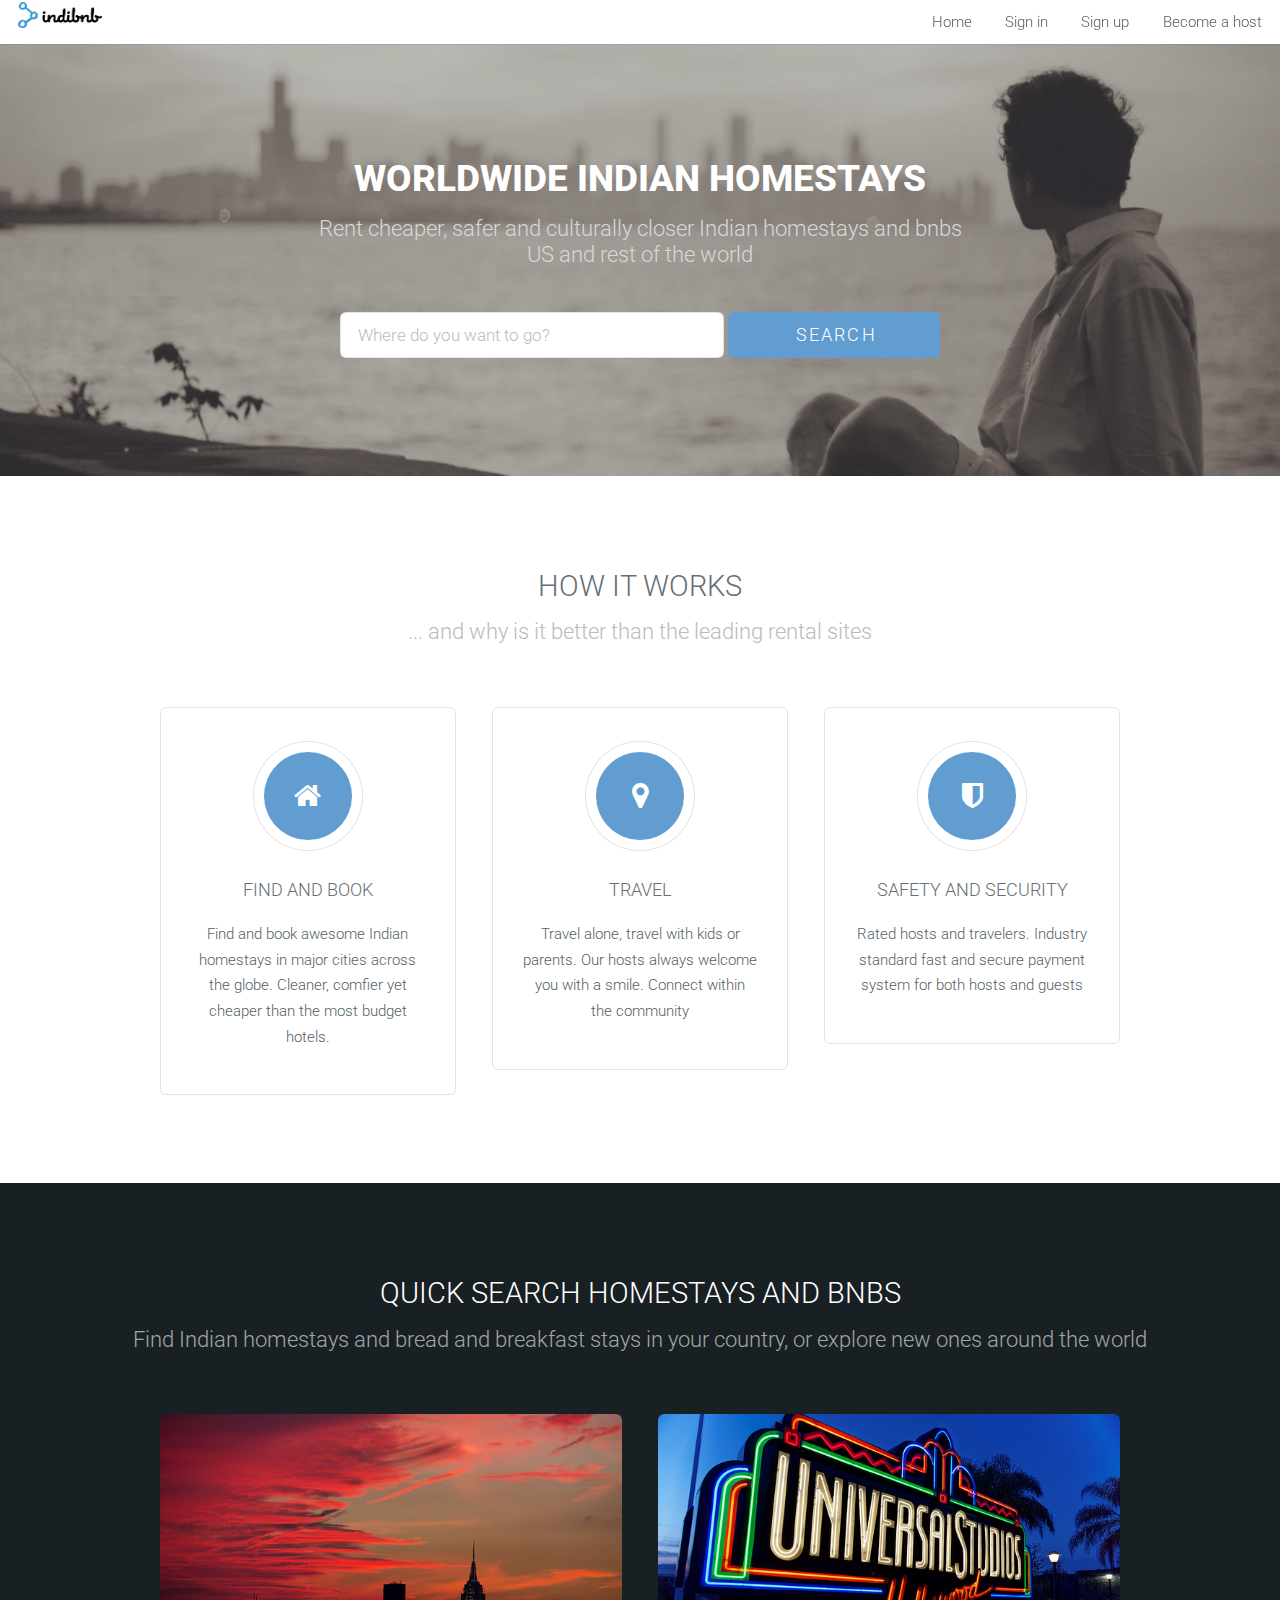
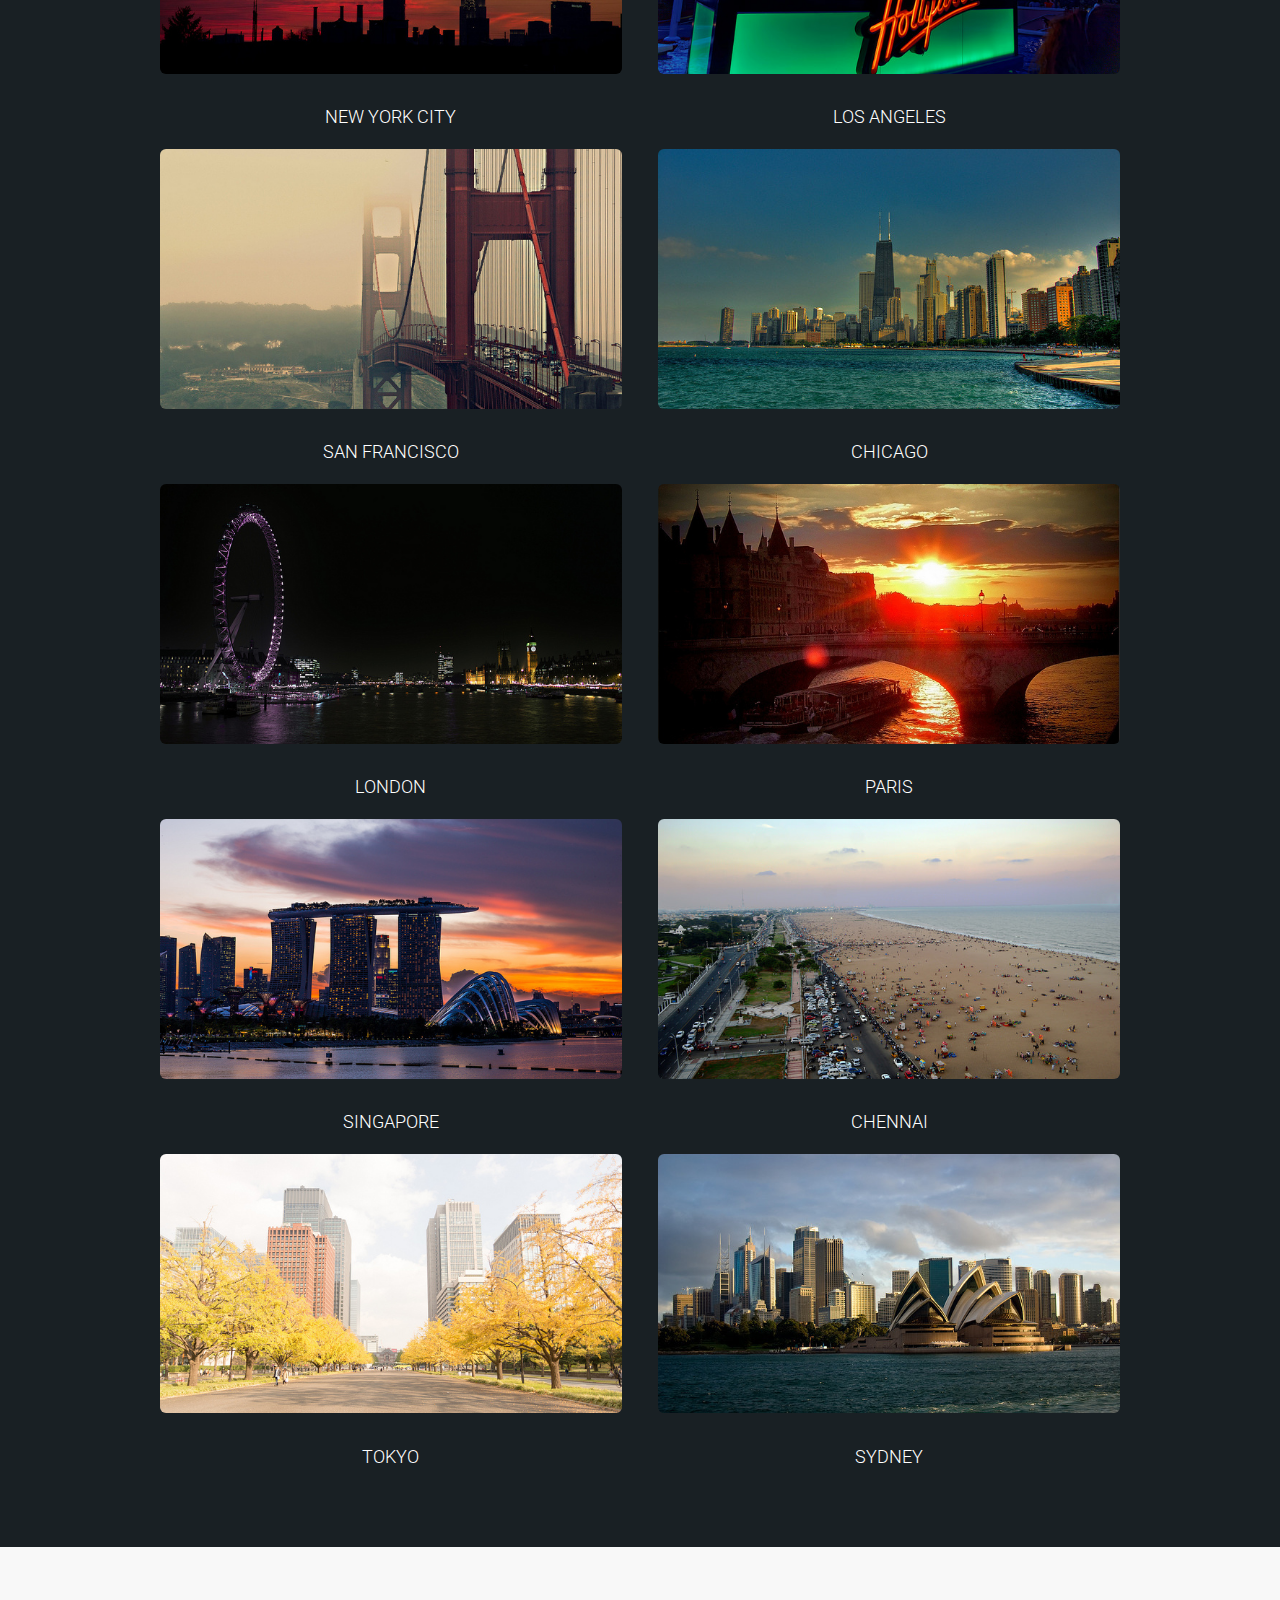
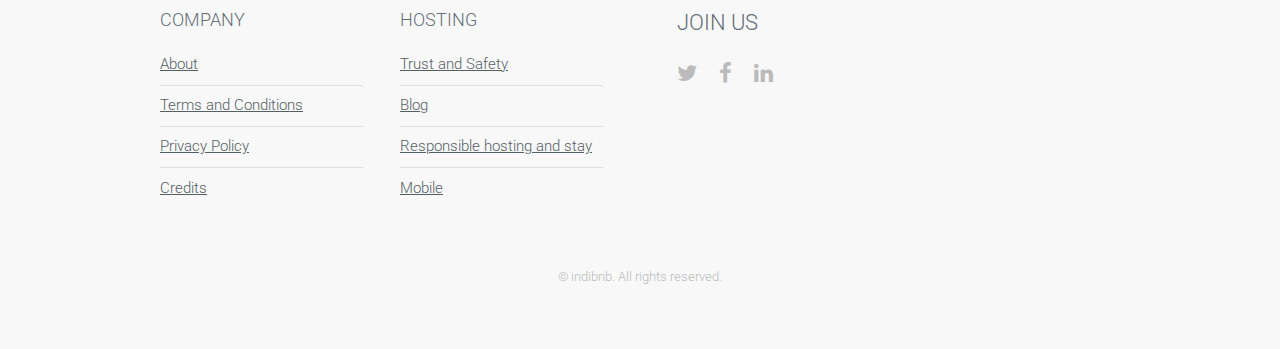
<file: index.html>
<!DOCTYPE HTML>

<html>
	<head>
		<title>Worldwide Indian Home Stays, Bnbs, rooms, vacation rentals, apartments for rent in the US and rest of the world</title> 
		<meta http-equiv="content-type" content="text/html; charset=utf-8" />
		<meta name="description" content="" />
		<meta name="keywords" content="" />
		<!--[if lte IE 8]><script src="js/html5shiv.js"></script><![endif]-->
		<script src="js/jquery.min.js"></script>
		<script src="js/skel.min.js"></script>
		<script src="js/skel-layers.min.js"></script>
		<script src="js/init.js"></script>
		<noscript>
			<link rel="stylesheet" href="css/skel.css" />
			<link rel="stylesheet" href="css/style.css" />
			<link rel="stylesheet" href="css/style-xlarge.css" />
		</noscript>
	</head>
	<body id="top">

		<!-- Header -->
			<header id="header" class="skel-layers-fixed">
				<!-- <h1><a href="http://www.indibnb.com">indibnb</a></h1> -->
				<h1>
							<a href="http://www.indibnb.com">
							<img src="./images/logo/logo.png" alt="indibnb" width="84" height:inherit left: 1.25em line-height: inherit >
							</a>
				</h1>
				<nav id="nav">
						<ul>
						<li><a href="index.html">Home</a></li>
						<li><a href="https://listings.indibnb.com/en/login">Sign in</a></li>
						<li><a href="https://listings.indibnb.com/en/signup">Sign up</a></li>
						<li><a href="become-a-host.html">Become a host</a></li>
					</ul>
				</nav>
			</header>

		<!-- Banner -->
			<section id="banner">
				<div class="inner">					
					<h2>Worldwide Indian Homestays</h2>
					<p>Rent cheaper, safer and culturally closer Indian homestays and bnbs<br>
					US and rest of the world</p>
					<form id="ib" action="https://listings.indibnb.com/" method="GET">
						<input type="text" name="q" width:100ea placeholder="Where do you want to go?">
						<input type="submit" class="button big special" value="Search">
						<input type="hidden" name="category" value="all">
						<input type="hidden" name="view" value="grid">						
					</form>
					<!--<ul class="actions">
						<li><a href="#content" class="button big special">Sign Up</a></li>
						<li><a href="#elements" class="button big alt">Learn More</a></li> 
					</ul> -->
				</div>
			</section> 



			<!-- slider
				<div id="slider">
					<figure>
					<img src="./images/slider/bg1.jpg" alt="">
					<img src="./images/slider/bg2.jpg" alt="">
					<img src="./images/slider/bg3.jpg" alt="">
					<img src="./images/slider/bg4.jpg" alt="">
					<img src="./images/slider/bg5.jpg" alt="">
					<img src="./images/slider/bg6.jpg" alt="">
					<img src="./images/slider/bg7.jpg" alt="">
					<img src="./images/slider/bg8.jpg" alt="">
					</figure>
				</div> -->


		<!-- bgvid -->
				<!-- banner sized video 
				<video loop autoplay poster="./images/banner1.jpg" style="width: 100%; height: auto;>
    				<source src="./videos/run.webm" type="video/webm">
    				<source src="./videos/run.mp4" type="video/mp4">
    				<source src="./videos/run.ogg" type="video/ogg">
				</video> -->

		<!-- bgvid -->
				<!-- full page video .. autoplay not working in chrome
				<video preload autoplay loop muted poster="./images/poster1.jpg" style="width: 100%; height: auto;"id="bgvid1">
    				<source src="./videos/run.webm" type="video/webm">
    				<source src="./videos/run.mp4" type="video/mp4">
    				<source src="./videos/run.ogg" type="video/ogg">   					
				</video> -->


				<!-- <script> document.getElementById('bgvid1').play(); </script>
				<script> videoElement.addEventListener('canplay', function() { this.play(); } );			
				</script> -->

		<!-- One -->
			<section id="one" class="wrapper style1">
				<header class="major">
					<h2>How it works</h2>
					<p>... and why is it better than the leading rental sites</p>
				</header>
				<div class="container">
					<div class="row">
						<div class="4u">
							<section class="special box">
								<i class="icon fa-home major"></i>
								<h3>Find and Book</h3>
								<p>Find and book awesome Indian homestays in major cities across the globe. Cleaner, comfier yet cheaper than the most budget hotels.</p>
							</section>
						</div>
						<div class="4u">
							<section class="special box">
								<i class="icon fa-map-marker major"></i>
								<h3>Travel</h3>
								<p>Travel alone, travel with kids or parents. Our hosts always welcome you with a smile. 
								Connect within the community</p>
							</section>
						</div>
						<div class="4u">
							<section class="special box">
								<i class="icon fa-shield major"></i>
								<h3>Safety and Security</h3>
								<p>Rated hosts and travelers. Industry standard fast and secure payment system for both hosts and guests</p>
							</section>
						</div>
					</div>
				</div>
			</section>
			
		<!-- Two -->
			<section id="two" class="wrapper style2">
				<header class="major">
					<h2>Quick search homestays and bnbs</h2>
					<p>Find Indian homestays and bread and breakfast stays in your country, or explore new ones around the world</p>
				</header>
				<div class="container">
					<div class="row">
						<div class="6u">
							<section class="special">
								<a href="https://listings.indibnb.com/en?category=new-york&q=&view=grid" class="image fit"><img src="images/search/nyc.jpg" alt="" /></a>
								<h3>New York City</h3>
							</section>
						</div>
						<div class="6u">
							<section class="special">
								<a href="https://listings.indibnb.com/en?category=los-angeles&q=&view=grid" class="image fit"><img src="images/search/la2.jpg" alt="" /></a>
								<h3>Los Angeles</h3>
							</section>
						</div>
					</div>

					<div class="row">
						<div class="6u">
							<section class="special">
								<a href="https://listings.indibnb.com/en?category=san-francisco&q=&view=grid" class="image fit"><img src="images/search/SFO.jpg" alt="" /></a>
								<h3>San Francisco</h3>
							</section>
						</div>
						<div class="6u">
							<section class="special">
								<a href="https://listings.indibnb.com/en?category=chicago&q=&view=grid" class="image fit"><img src="images/search/chicago.jpg" alt="" /></a>
								<h3>Chicago</h3>
							</section>
						</div>
					</div>

					<div class="row">
						<div class="6u">
							<section class="special">
								<a href="https://listings.indibnb.com/en?category=london&q=&view=grid" class="image fit"><img src="images/search/london.jpg" alt="" /></a>
								<h3>London</h3>
							</section>
						</div>
						<div class="6u">
							<section class="special">
								<a href="https://listings.indibnb.com/en?category=paris&q=&view=grid" class="image fit"><img src="images/search/paris.jpg" alt="" /></a>
								<h3>Paris</h3>
							</section>
						</div>
					</div>

					<div class="row">
						<div class="6u">
							<section class="special">
								<a href="https://listings.indibnb.com/en?category=singapore&q=&view=grid" class="image fit"><img src="images/search/singapore.jpg" alt="" /></a>
								<h3>Singapore</h3>
							</section>
						</div>
						<div class="6u">
							<section class="special">
								<a href="https://listings.indibnb.com/en?category=chennai&q=&view=grid" class="image fit"><img src="images/search/chennai.jpg" alt="" /></a>
								<h3>Chennai</h3>
							</section>
						</div>
					</div>	

					<div class="row">
						<div class="6u">
							<section class="special">
								<a href="https://listings.indibnb.com/en?category=tokyo&q=&view=grid" class="image fit"><img src="images/search/tokyo.jpg" alt="" /></a>
								<h3>Tokyo</h3>
							</section>
						</div>
						<div class="6u">
							<section class="special">
								<a href="https://listings.indibnb.com/en?category=sydney&q=&view=grid" class="image fit"><img src="images/search/sydney.jpg" alt="" /></a>
								<h3>Sydney</h3>
							</section>
						</div>
					</div>														

				</div>
			</section>		
			
		<!-- Footer -->
			<footer id="footer">
				<div class="container">
					<div class="row double">
						<div class="6u">
							<div class="row collapse-at-2">
								<div class="6u">
									<h3>Company</h3>
									<ul class="alt">
										<li><a href="about.html">About</a></li>
										<li><a href="terms-and-conditions.html">Terms and Conditions</a></li>
										<li><a href="privacy-policy.html">Privacy Policy</a></li>										
										<li><a href="credits.html">Credits</a></li>
									</ul>
								</div>
								<div class="6u">
									<h3>Hosting</h3>
									<ul class="alt">
										<li><a href="trust-safety.html">Trust and Safety</a></li>
										<li><a href="blog.html">Blog</a></li>
										<li><a href="responsible.html">Responsible hosting and stay</a></li>
										<li><a href="mobile.html">Mobile</a></li>
									</ul>
								</div>
							</div>
						</div>
						<div class="6u">
							<h2>Join us</h2>
							<ul class="icons">
								<li><a href="https://twitter.com/indibnb" class="icon fa-twitter"><span class="label">Twitter</span></a></li>
								<li><a href="https://www.facebook.com/indibnb/" class="icon fa-facebook"><span class="label">Facebook</span></a></li>
								<li><a href="https://www.linkedin.com/in/indibnb" class="icon fa-linkedin"><span class="label">LinkedIn</span></a></li>
							</ul>
						</div>
					</div>
					<ul class="copyright">
						<li>&copy; indibnb. All rights reserved.</li>

					</ul>
				</div>
			</footer>

	</body>
</html>
</file>
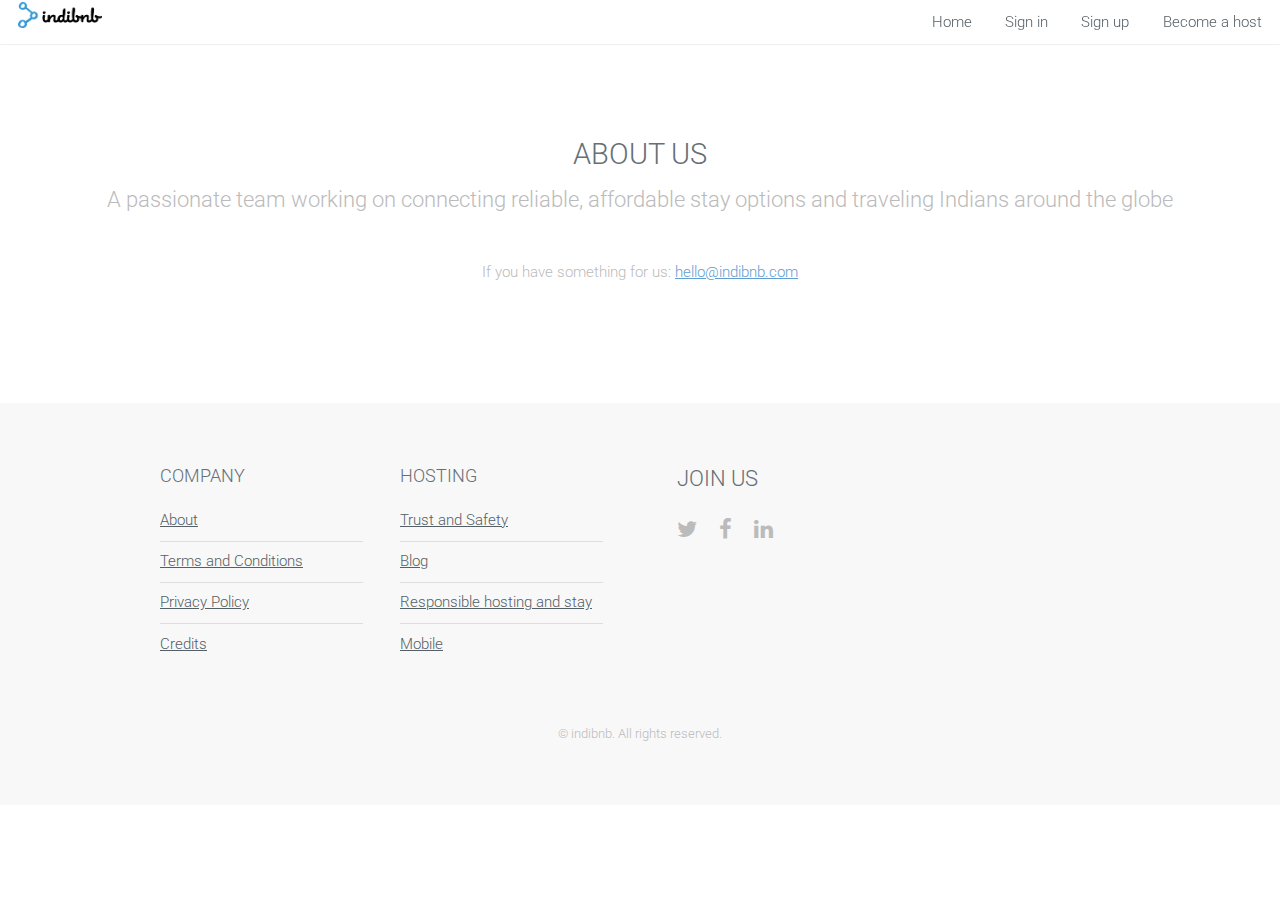
<file: about.html>
<!DOCTYPE HTML>
<!--
	Ion by TEMPLATED
	templated.co @templatedco
	Released for free under the Creative Commons Attribution 3.0 license (templated.co/license)
-->
<html>
	<head>
		<title>About us</title>
		<meta http-equiv="content-type" content="text/html; charset=utf-8" />
		<meta name="description" content="" />
		<meta name="keywords" content="" />
		<!--[if lte IE 8]><script src="js/html5shiv.js"></script><![endif]-->
		<script src="js/jquery.min.js"></script>
		<script src="js/skel.min.js"></script>
		<script src="js/skel-layers.min.js"></script>
		<script src="js/init.js"></script>
		<noscript>
			<link rel="stylesheet" href="css/skel.css" />
			<link rel="stylesheet" href="css/style.css" />
			<link rel="stylesheet" href="css/style-xlarge.css" />
		</noscript>
	</head>
	<body id="top">

		<!-- Header -->
			<header id="header" class="skel-layers-fixed">
				<!-- <h1><a href="http://www.indibnb.com">indibnb</a></h1> -->
				<h1>
							<a href="http://www.indibnb.com">
							<img src="./images/logo/logo.png" alt="indibnb" width="84" height:inherit left: 1.25em line-height: inherit >
							</a>
				</h1>
				<nav id="nav">
						<ul>
						<li><a href="index.html">Home</a></li>
						<li><a href="https://listings.indibnb.com/en/login">Sign in</a></li>
						<li><a href="https://listings.indibnb.com/en/signup">Sign up</a></li>
						<li><a href="become-a-host.html">Become a host</a></li>
					</ul>
				</nav>
			</header>

		<!-- Main -->
			<section id="main" class="wrapper style1">
				<header class="major">
					<h2>About us</h2>
					<p>A passionate team working on connecting reliable, affordable stay options and traveling Indians around the globe</p>
					<p>If you have something for us: <a href="mailto:hello@indibnb.com">hello@indibnb.com</a></p>
				</header>
			</section>

		<!-- Footer -->
			<footer id="footer">
				<div class="container">
					<div class="row double">
						<div class="6u">
							<div class="row collapse-at-2">
								<div class="6u">
									<h3>Company</h3>
									<ul class="alt">
										<li><a href="about.html">About</a></li>
										<li><a href="terms-and-conditions.html">Terms and Conditions</a></li>
										<li><a href="privacy-policy.html">Privacy Policy</a></li>										
										<li><a href="credits.html">Credits</a></li>
									</ul>
								</div>
								<div class="6u">
									<h3>Hosting</h3>
									<ul class="alt">
										<li><a href="trust-safety.html">Trust and Safety</a></li>
										<li><a href="blog.html">Blog</a></li>
										<li><a href="responsible.html">Responsible hosting and stay</a></li>
										<li><a href="mobile.html">Mobile</a></li>
									</ul>
								</div>
							</div>
						</div>
						<div class="6u">
							<h2>Join us</h2>
							<ul class="icons">
								<li><a href="https://twitter.com/indibnb" class="icon fa-twitter"><span class="label">Twitter</span></a></li>
								<li><a href="https://www.facebook.com/indibnb/" class="icon fa-facebook"><span class="label">Facebook</span></a></li>
								<li><a href="https://www.linkedin.com/in/indibnb" class="icon fa-linkedin"><span class="label">LinkedIn</span></a></li>
							</ul>
						</div>
					</div>
					<ul class="copyright">
						<li>&copy; indibnb. All rights reserved.</li>

					</ul>
				</div>
			</footer>

	</body>
</html>
</file>
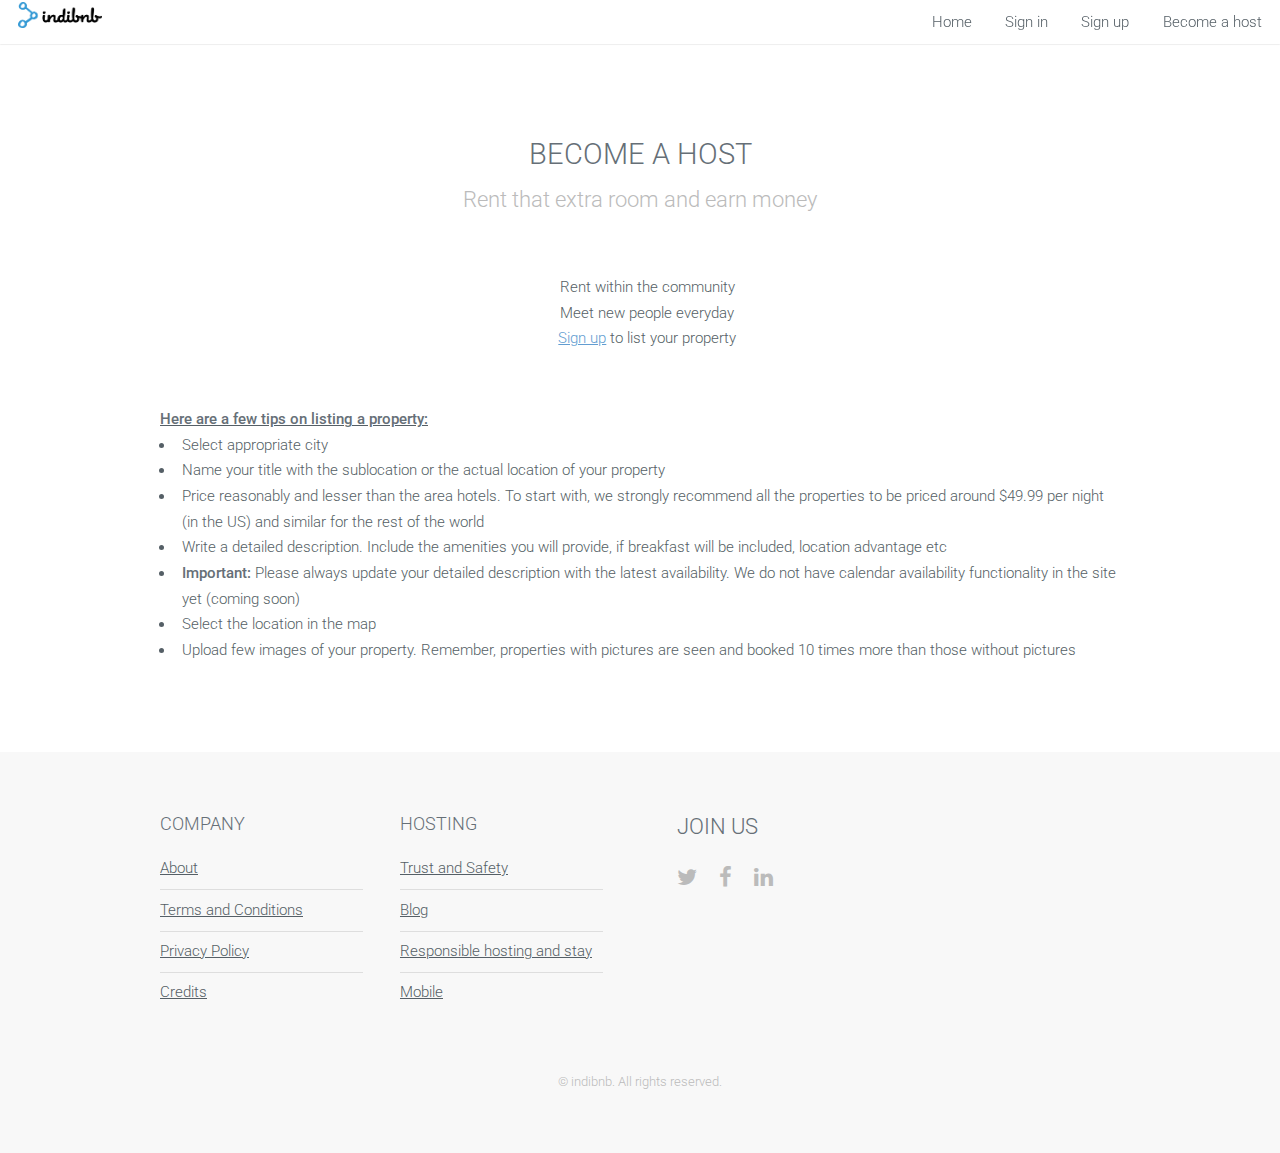
<file: become-a-host.html>
<!DOCTYPE HTML>

<html>
	<head>
		<title>Become a host</title>
		<meta http-equiv="content-type" content="text/html; charset=utf-8" />
		<meta name="description" content="" />
		<meta name="keywords" content="" />
		<!--[if lte IE 8]><script src="js/html5shiv.js"></script><![endif]-->
		<script src="js/jquery.min.js"></script>
		<script src="js/skel.min.js"></script>
		<script src="js/skel-layers.min.js"></script>
		<script src="js/init.js"></script>
		<noscript>
			<link rel="stylesheet" href="css/skel.css" />
			<link rel="stylesheet" href="css/style.css" />
			<link rel="stylesheet" href="css/style-xlarge.css" />
		</noscript>
	</head>
	<body id="top">

		<!-- Header -->
			<header id="header" class="skel-layers-fixed">
				<!-- <h1><a href="http://www.indibnb.com">indibnb</a></h1> -->
				<h1>
							<a href="http://www.indibnb.com">
							<img src="./images/logo/logo.png" alt="indibnb" width="84" height:inherit left: 1.25em line-height: inherit >
							</a>
				</h1>
				<nav id="nav">
						<ul>
						<li><a href="index.html">Home</a></li>
						<li><a href="https://listings.indibnb.com/en/login">Sign in</a></li>
						<li><a href="https://listings.indibnb.com/en/signup">Sign up</a></li>
						<li><a href="become-a-host.html">Become a host</a></li>
					</ul>
				</nav>
			</header>

		<!-- Main -->
			<section id="main" class="wrapper style1">
				<header class="major">
					<h2>Become a host</h2>
					<p>Rent that extra room and earn money</p>
					<!-- <a href="#" class="image fit"><img src="images/search/welcome.jpg" alt="" /></a> -->
				</header>
				<div class="container">
					<section align="center">						
						<ul>
						Rent within the community<br>
						Meet new people everyday<br>
						<a href="https://listings.indibnb.com/en/signup">Sign up</a> to list your property <br><br>						
						</ul>						
					</section>
					<section align="left">				
						<u><b>Here are a few tips on listing a property:</u></b>		
						<ul>
						<li>Select appropriate city</a></li>
						<li>Name your title with the sublocation or the actual location of your property</li>
						<li>Price reasonably and lesser than the area hotels. To start with, we strongly recommend all the properties to be priced around $49.99 per night (in the US) and similar for the rest of the world</li>
						<li>Write a detailed description. Include the amenities you will provide, if breakfast will be included, location advantage etc</li>
						<li><b>Important:</b> Please always update your detailed description with the latest availability. We do not have calendar availability functionality in the site yet (coming soon)</li>
						<li>Select the location in the map</li>
						<li>Upload few images of your property. Remember, properties with pictures are seen and booked 10 times more than those without pictures</li>						
						</ul>
					</section>					

				</div>
			</section>

		<!-- Footer -->
			<footer id="footer">
				<div class="container">
					<div class="row double">
						<div class="6u">
							<div class="row collapse-at-2">
								<div class="6u">
									<h3>Company</h3>
									<ul class="alt">
										<li><a href="about.html">About</a></li>
										<li><a href="terms-and-conditions.html">Terms and Conditions</a></li>
										<li><a href="privacy-policy.html">Privacy Policy</a></li>										
										<li><a href="credits.html">Credits</a></li>
									</ul>
								</div>
								<div class="6u">
									<h3>Hosting</h3>
									<ul class="alt">
										<li><a href="trust-safety.html">Trust and Safety</a></li>
										<li><a href="blog.html">Blog</a></li>
										<li><a href="responsible.html">Responsible hosting and stay</a></li>
										<li><a href="mobile.html">Mobile</a></li>
									</ul>
								</div>
							</div>
						</div>
						<div class="6u">
							<h2>Join us</h2>
							<ul class="icons">
								<li><a href="https://twitter.com/indibnb" class="icon fa-twitter"><span class="label">Twitter</span></a></li>
								<li><a href="https://www.facebook.com/indibnb/" class="icon fa-facebook"><span class="label">Facebook</span></a></li>
								<li><a href="https://www.linkedin.com/in/indibnb" class="icon fa-linkedin"><span class="label">LinkedIn</span></a></li>
							</ul>
						</div>
					</div>
					<ul class="copyright">
						<li>&copy; indibnb. All rights reserved.</li>

					</ul>
				</div>
			</footer>

	</body>
</html>
</file>
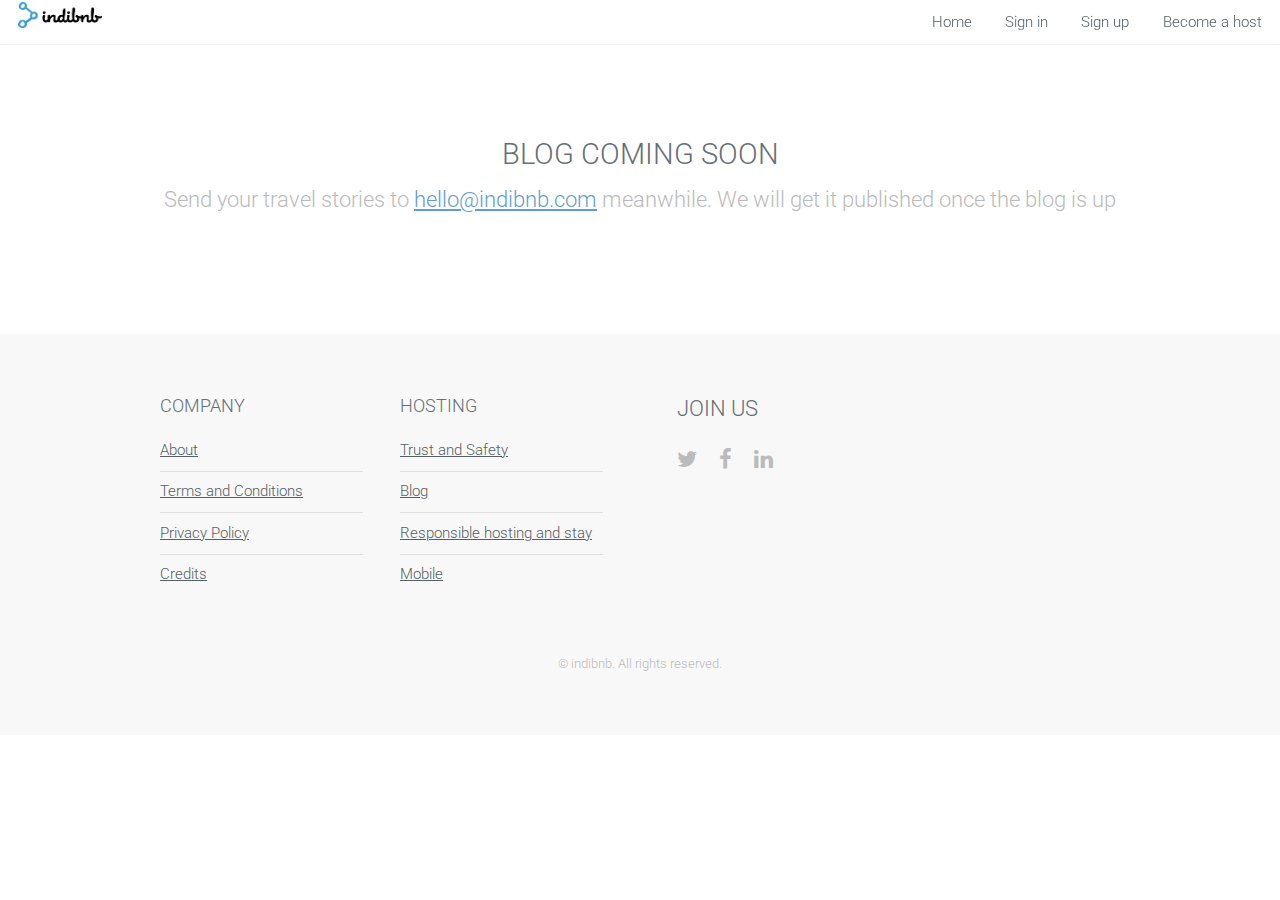
<file: blog.html>
<!DOCTYPE HTML>
<!--
	Ion by TEMPLATED
	templated.co @templatedco
	Released for free under the Creative Commons Attribution 3.0 license (templated.co/license)
-->
<html>
	<head>
		<title>Indibnb Blog</title>
		<meta http-equiv="content-type" content="text/html; charset=utf-8" />
		<meta name="description" content="" />
		<meta name="keywords" content="" />
		<!--[if lte IE 8]><script src="js/html5shiv.js"></script><![endif]-->
		<script src="js/jquery.min.js"></script>
		<script src="js/skel.min.js"></script>
		<script src="js/skel-layers.min.js"></script>
		<script src="js/init.js"></script>
		<noscript>
			<link rel="stylesheet" href="css/skel.css" />
			<link rel="stylesheet" href="css/style.css" />
			<link rel="stylesheet" href="css/style-xlarge.css" />
		</noscript>
	</head>
	<body id="top">

		<!-- Header -->
			<header id="header" class="skel-layers-fixed">
				<!-- <h1><a href="http://www.indibnb.com">indibnb</a></h1> -->
				<h1>
							<a href="http://www.indibnb.com">
							<img src="./images/logo/logo.png" alt="indibnb" width="84" height:inherit left: 1.25em line-height: inherit >
							</a>
				</h1>
				<nav id="nav">
						<ul>
						<li><a href="index.html">Home</a></li>
						<li><a href="https://listings.indibnb.com/en/login">Sign in</a></li>
						<li><a href="https://listings.indibnb.com/en/signup">Sign up</a></li>
						<li><a href="become-a-host.html">Become a host</a></li>
					</ul>
				</nav>
			</header>

		<!-- Main -->
			<section id="main" class="wrapper style1">
				<header class="major">
					<h2>Blog coming soon</h2>
					<p>Send your travel stories to <a href="mailto:hello@indibnb.com">hello@indibnb.com</a> meanwhile. We will get it published once the blog is up</p>
				</header>
			</section>

		<!-- Footer -->
			<footer id="footer">
				<div class="container">
					<div class="row double">
						<div class="6u">
							<div class="row collapse-at-2">
								<div class="6u">
									<h3>Company</h3>
									<ul class="alt">
										<li><a href="about.html">About</a></li>
										<li><a href="terms-and-conditions.html">Terms and Conditions</a></li>
										<li><a href="privacy-policy.html">Privacy Policy</a></li>										
										<li><a href="credits.html">Credits</a></li>
									</ul>
								</div>
								<div class="6u">
									<h3>Hosting</h3>
									<ul class="alt">
										<li><a href="trust-safety.html">Trust and Safety</a></li>
										<li><a href="blog.html">Blog</a></li>
										<li><a href="responsible.html">Responsible hosting and stay</a></li>
										<li><a href="mobile.html">Mobile</a></li>
									</ul>
								</div>
							</div>
						</div>
						<div class="6u">
							<h2>Join us</h2>
							<ul class="icons">
								<li><a href="https://twitter.com/indibnb" class="icon fa-twitter"><span class="label">Twitter</span></a></li>
								<li><a href="https://www.facebook.com/indibnb/" class="icon fa-facebook"><span class="label">Facebook</span></a></li>
								<li><a href="https://www.linkedin.com/in/indibnb" class="icon fa-linkedin"><span class="label">LinkedIn</span></a></li>
							</ul>
						</div>
					</div>
					<ul class="copyright">
						<li>&copy; indibnb. All rights reserved.</li>

					</ul>
				</div>
			</footer>

	</body>
</html>
</file>
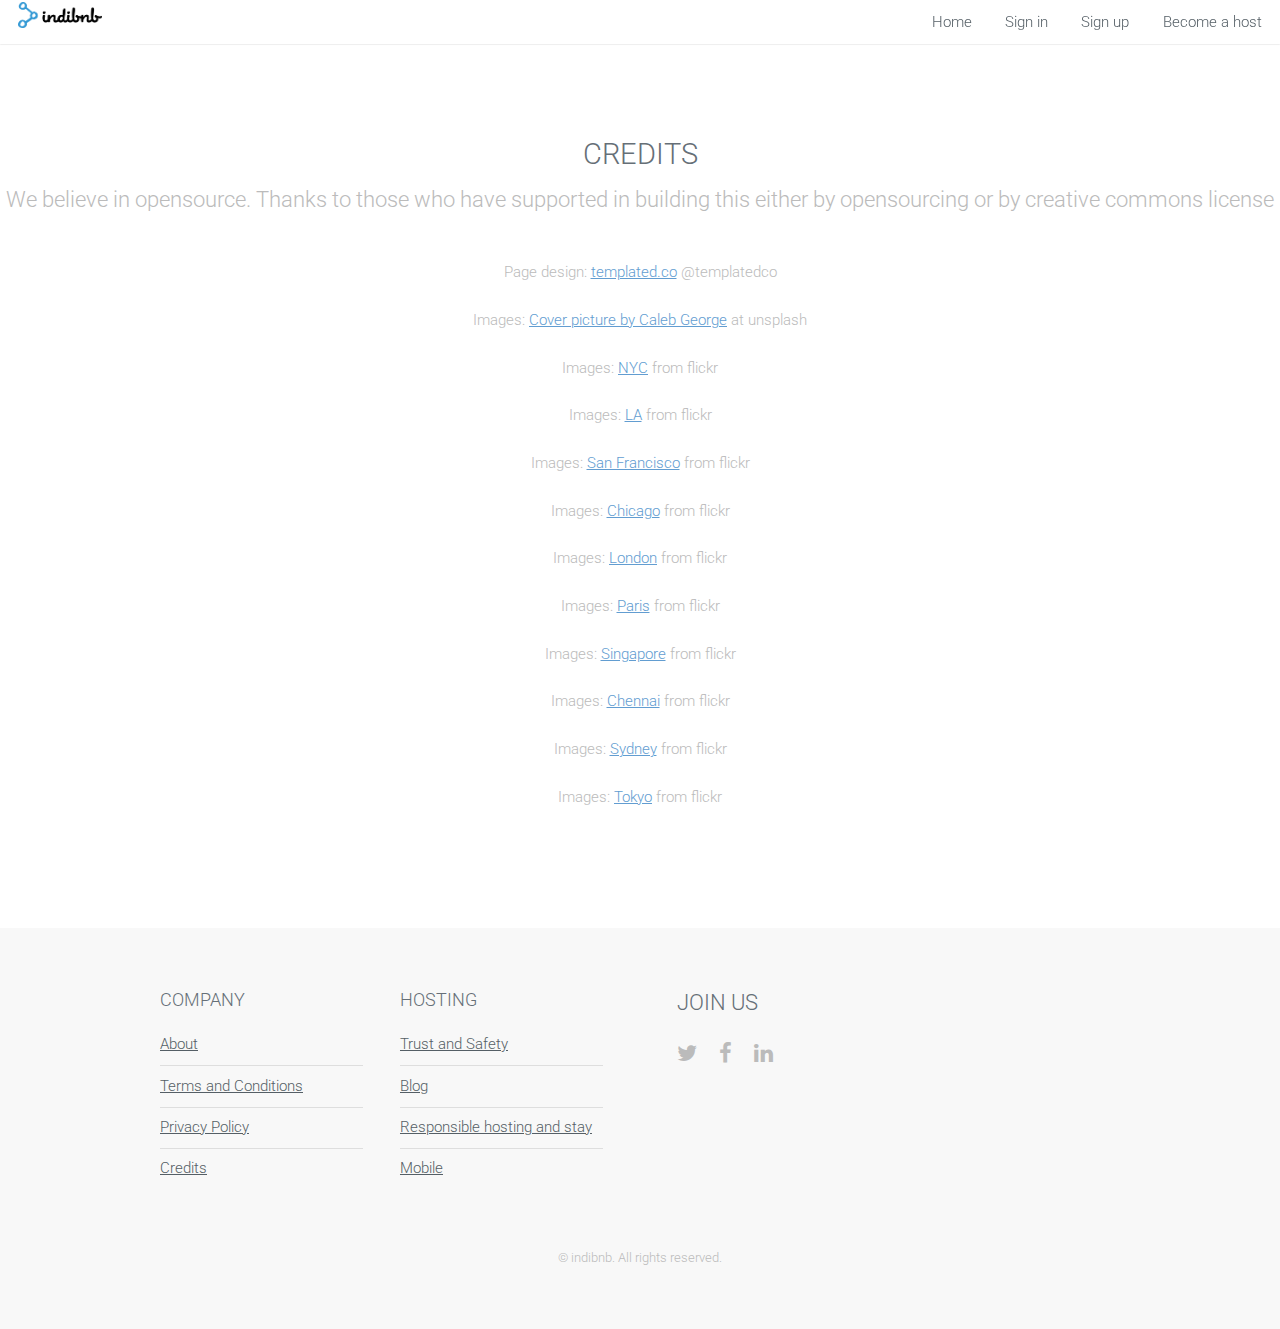
<file: credits.html>
<!DOCTYPE HTML>
<html>
	<head>
		<title>Indibnb credits</title>
		<meta http-equiv="content-type" content="text/html; charset=utf-8" />
		<meta name="description" content="" />
		<meta name="keywords" content="" />
		<!--[if lte IE 8]><script src="js/html5shiv.js"></script><![endif]-->
		<script src="js/jquery.min.js"></script>
		<script src="js/skel.min.js"></script>
		<script src="js/skel-layers.min.js"></script>
		<script src="js/init.js"></script>
		<noscript>
			<link rel="stylesheet" href="css/skel.css" />
			<link rel="stylesheet" href="css/style.css" />
			<link rel="stylesheet" href="css/style-xlarge.css" />
		</noscript>
	</head>
	<body id="top">

		<!-- Header -->
			<header id="header" class="skel-layers-fixed">
				<!-- <h1><a href="http://www.indibnb.com">indibnb</a></h1> -->
				<h1>
							<a href="http://www.indibnb.com">
							<img src="./images/logo/logo.png" alt="indibnb" width="84" height:inherit left: 1.25em line-height: inherit >
							</a>
				</h1>
				<nav id="nav">
						<ul>
						<li><a href="index.html">Home</a></li>
						<li><a href="https://listings.indibnb.com/en/login">Sign in</a></li>
						<li><a href="https://listings.indibnb.com/en/signup">Sign up</a></li>
						<li><a href="become-a-host.html">Become a host</a></li>
					</ul>
				</nav>
			</header>

		<!-- Main -->
			<section id="main" class="wrapper style1">
				<header class="major">
					<h2>Credits</h2>
					<p>We believe in opensource. Thanks to those who have supported in building this either by opensourcing or by creative commons license</p>
					<p>Page design: <a href="http://www.templated.co">templated.co</a> @templatedco</p>					
					<p>Images: <a href="https://unsplash.com/photos/FmMivfgHCiM">Cover picture by Caleb George</a> at unsplash</p>
					<p>Images: <a href="http://bit.ly/1kzDtsB">NYC</a> from flickr</p>
					<p>Images: <a href="http://bit.ly/1Xoo9gl">LA</a> from flickr</p>
					<p>Images: <a href="http://bit.ly/1W9fJw7">San Francisco</a> from flickr</p>
					<p>Images: <a href="http://bit.ly/1MIK3Dw">Chicago</a> from flickr</p>
					<p>Images: <a href="http://bit.ly/1NruTW1">London</a> from flickr</p>
					<p>Images: <a href="http://bit.ly/1MIKpKq">Paris</a> from flickr</p>
					<p>Images: <a href="http://bit.ly/1MetVQ3">Singapore</a> from flickr</p>
					<p>Images: <a href="http://bit.ly/1OMmkZa">Chennai</a> from flickr</p>					
					<p>Images: <a href="http://bit.ly/1W8Th0V">Sydney</a> from flickr</p>
					<p>Images: <a href="http://bit.ly/1GvqgL6">Tokyo</a> from flickr</p>					
				</header>
			</section>

		<!-- Footer -->
			<footer id="footer">
				<div class="container">
					<div class="row double">
						<div class="6u">
							<div class="row collapse-at-2">
								<div class="6u">
									<h3>Company</h3>
									<ul class="alt">
										<li><a href="about.html">About</a></li>
										<li><a href="terms-and-conditions.html">Terms and Conditions</a></li>
										<li><a href="privacy-policy.html">Privacy Policy</a></li>										
										<li><a href="credits.html">Credits</a></li>
									</ul>
								</div>
								<div class="6u">
									<h3>Hosting</h3>
									<ul class="alt">
										<li><a href="trust-safety.html">Trust and Safety</a></li>
										<li><a href="blog.html">Blog</a></li>
										<li><a href="responsible.html">Responsible hosting and stay</a></li>
										<li><a href="mobile.html">Mobile</a></li>
									</ul>
								</div>
							</div>
						</div>
						<div class="6u">
							<h2>Join us</h2>
							<ul class="icons">
								<li><a href="https://twitter.com/indibnb" class="icon fa-twitter"><span class="label">Twitter</span></a></li>
								<li><a href="https://www.facebook.com/indibnb/" class="icon fa-facebook"><span class="label">Facebook</span></a></li>
								<li><a href="https://www.linkedin.com/in/indibnb" class="icon fa-linkedin"><span class="label">LinkedIn</span></a></li>
							</ul>
						</div>
					</div>
					<ul class="copyright">
						<li>&copy; indibnb. All rights reserved.</li>

					</ul>
				</div>
			</footer>

	</body>
</html>
</file>
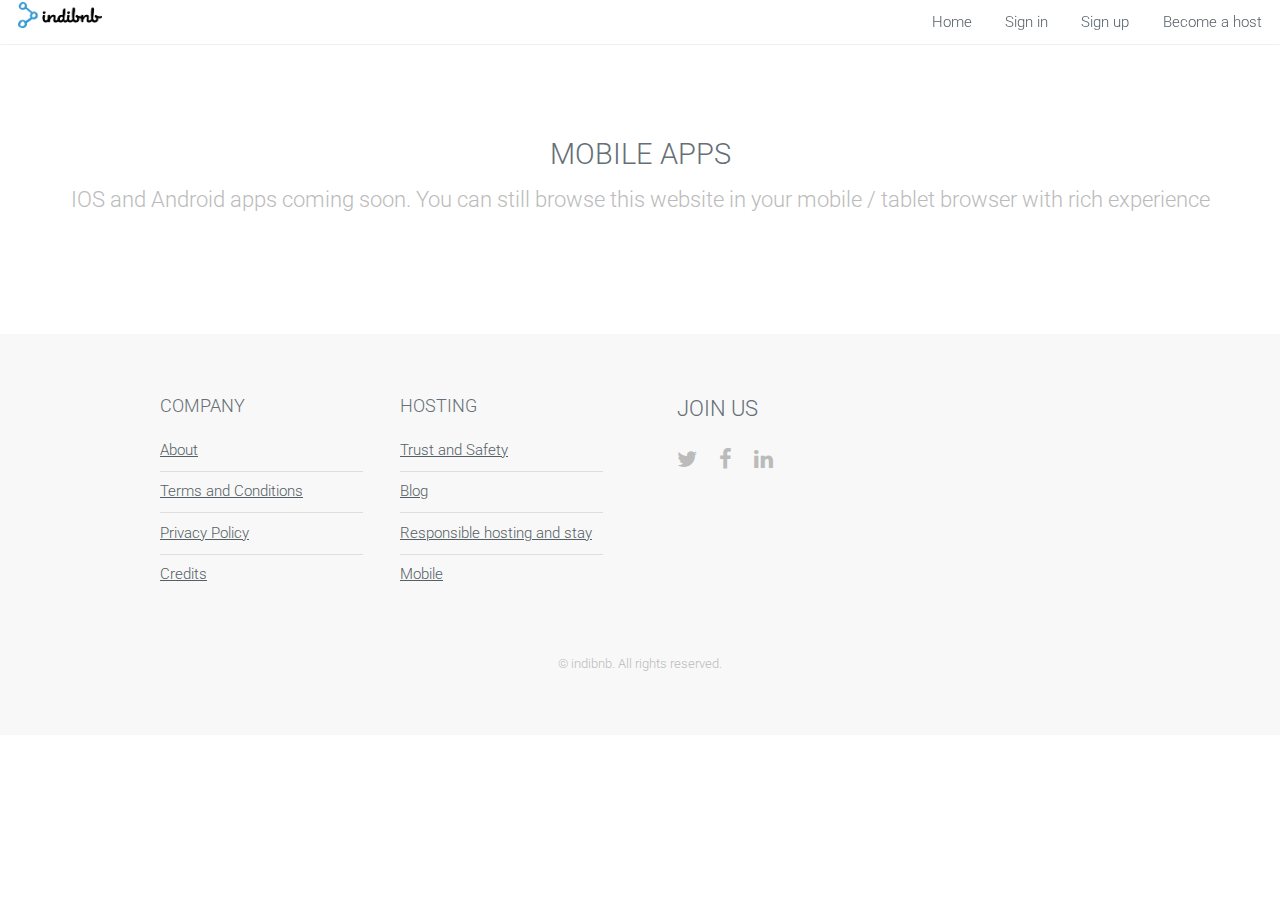
<file: mobile.html>
<!DOCTYPE HTML>

<html>
	<head>
		<title>Indibnb mobile apps</title>
		<meta http-equiv="content-type" content="text/html; charset=utf-8" />
		<meta name="description" content="" />
		<meta name="keywords" content="" />
		<!--[if lte IE 8]><script src="js/html5shiv.js"></script><![endif]-->
		<script src="js/jquery.min.js"></script>
		<script src="js/skel.min.js"></script>
		<script src="js/skel-layers.min.js"></script>
		<script src="js/init.js"></script>
		<noscript>
			<link rel="stylesheet" href="css/skel.css" />
			<link rel="stylesheet" href="css/style.css" />
			<link rel="stylesheet" href="css/style-xlarge.css" />
		</noscript>
	</head>
	<body id="top">

		<!-- Header -->
			<header id="header" class="skel-layers-fixed">
				<!-- <h1><a href="http://www.indibnb.com">indibnb</a></h1> -->
				<h1>
							<a href="http://www.indibnb.com">
							<img src="./images/logo/logo.png" alt="indibnb" width="84" height:inherit left: 1.25em line-height: inherit >
							</a>
				</h1>
				<nav id="nav">
						<ul>
						<li><a href="index.html">Home</a></li>
						<li><a href="https://listings.indibnb.com/en/login">Sign in</a></li>
						<li><a href="https://listings.indibnb.com/en/signup">Sign up</a></li>
						<li><a href="become-a-host.html">Become a host</a></li>
					</ul>
				</nav>
			</header>

		<!-- Main -->
			<section id="main" class="wrapper style1">
				<header class="major">
					<h2>Mobile apps</h2>
					<p>IOS and Android apps coming soon. You can still browse this website in your mobile / tablet browser with rich experience</p>
				</header>
			</section>

		<!-- Footer -->
			<footer id="footer">
				<div class="container">
					<div class="row double">
						<div class="6u">
							<div class="row collapse-at-2">
								<div class="6u">
									<h3>Company</h3>
									<ul class="alt">
										<li><a href="about.html">About</a></li>
										<li><a href="terms-and-conditions.html">Terms and Conditions</a></li>
										<li><a href="privacy-policy.html">Privacy Policy</a></li>										
										<li><a href="credits.html">Credits</a></li>
									</ul>
								</div>
								<div class="6u">
									<h3>Hosting</h3>
									<ul class="alt">
										<li><a href="trust-safety.html">Trust and Safety</a></li>
										<li><a href="blog.html">Blog</a></li>
										<li><a href="responsible.html">Responsible hosting and stay</a></li>
										<li><a href="mobile.html">Mobile</a></li>
									</ul>
								</div>
							</div>
						</div>
						<div class="6u">
							<h2>Join us</h2>
							<ul class="icons">
								<li><a href="https://twitter.com/indibnb" class="icon fa-twitter"><span class="label">Twitter</span></a></li>
								<li><a href="https://www.facebook.com/indibnb/" class="icon fa-facebook"><span class="label">Facebook</span></a></li>
								<li><a href="https://www.linkedin.com/in/indibnb" class="icon fa-linkedin"><span class="label">LinkedIn</span></a></li>
							</ul>
						</div>
					</div>
					<ul class="copyright">
						<li>&copy; indibnb. All rights reserved.</li>

					</ul>
				</div>
			</footer>

	</body>
</html>
</file>
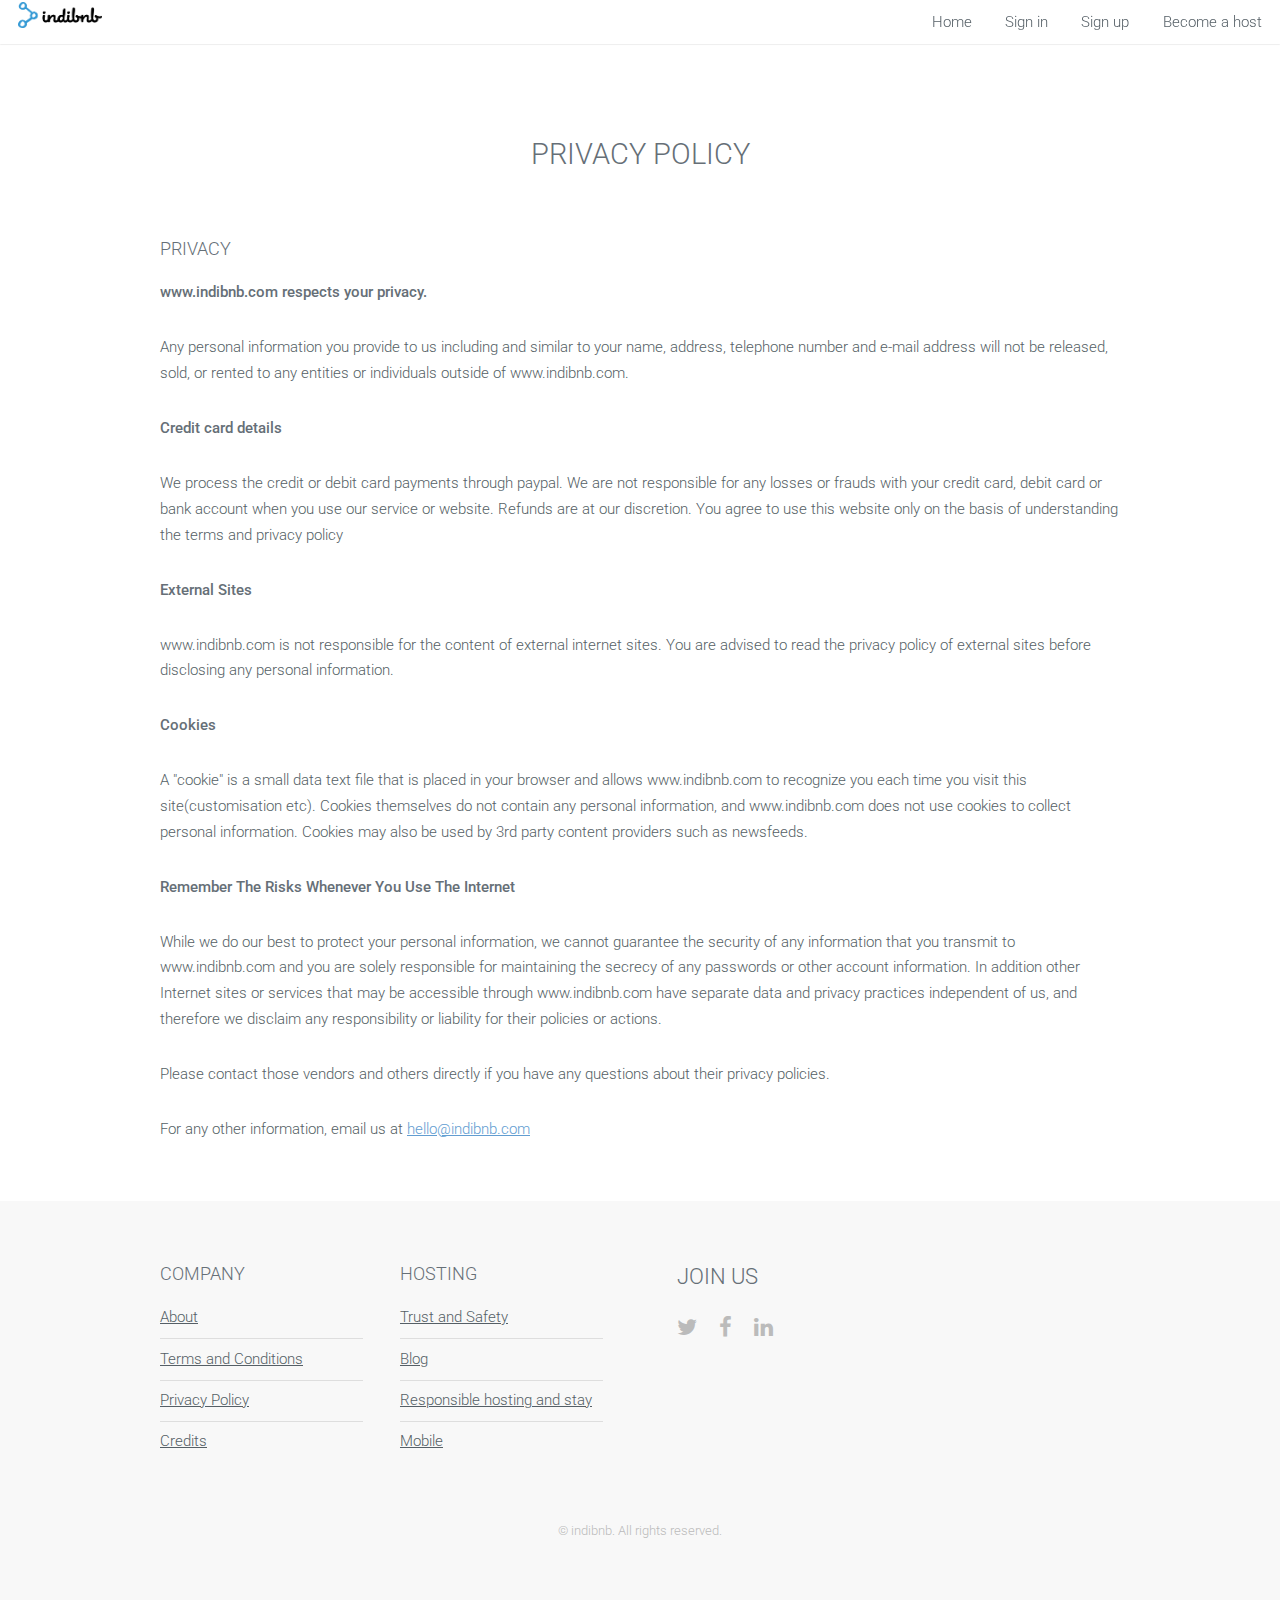
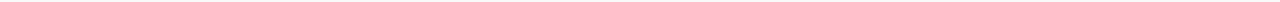
<file: privacy-policy.html>
<!DOCTYPE HTML>

<html>
	<head>
		<title>Indibnb Privacy Policy</title>
		<meta http-equiv="content-type" content="text/html; charset=utf-8" />
		<meta name="description" content="" />
		<meta name="keywords" content="" />
		<!--[if lte IE 8]><script src="js/html5shiv.js"></script><![endif]-->
		<script src="js/jquery.min.js"></script>
		<script src="js/skel.min.js"></script>
		<script src="js/skel-layers.min.js"></script>
		<script src="js/init.js"></script>
		<noscript>
			<link rel="stylesheet" href="css/skel.css" />
			<link rel="stylesheet" href="css/style.css" />
			<link rel="stylesheet" href="css/style-xlarge.css" />
		</noscript>
	</head>
	<body id="top">

		<!-- Header -->
			<header id="header" class="skel-layers-fixed">
				<!-- <h1><a href="http://www.indibnb.com">indibnb</a></h1> -->
				<h1>
							<a href="http://www.indibnb.com">
							<img src="./images/logo/logo.png" alt="indibnb" width="84" height:inherit left: 1.25em line-height: inherit >
							</a>
				</h1>
				<nav id="nav">
						<ul>
						<li><a href="index.html">Home</a></li>
						<li><a href="https://listings.indibnb.com/en/login">Sign in</a></li>
						<li><a href="https://listings.indibnb.com/en/signup">Sign up</a></li>
						<li><a href="become-a-host.html">Become a host</a></li>
					</ul>
				</nav>
			</header>

		<!-- Main -->
			<section id="main" class="wrapper style1">
				<header class="major">
					<h2>Privacy Policy</h2>
				</header>
				<div class="container">
					<section align="left">						
<h3>Privacy</h3>
<p><b>www.indibnb.com respects your privacy.</b></p>
<p>Any personal information you provide to us including and similar to your name, address, telephone number and e-mail address will not be released, sold, or rented to any entities or individuals 

outside of www.indibnb.com.</p>

<p><b>Credit card details</b></p>
<p>We process the credit or debit card payments through paypal. We are not responsible for any losses or frauds with your credit card, debit card or bank account when you use our service or 

website. Refunds are at our discretion. You agree to use this website only on the basis of understanding the terms and privacy policy</p>

<p><b>External Sites</b></p>
<p>www.indibnb.com is not responsible for the content of external internet sites. You are advised to read the privacy policy of external sites before disclosing any personal information.</p>

<p><b>Cookies </b></p>
<p>A "cookie" is a small data text file that is placed in your browser and allows www.indibnb.com to recognize you each time you visit this site(customisation etc). Cookies themselves do not 

contain any personal information, and www.indibnb.com does not use cookies to collect personal information. Cookies may also be used by 3rd party content providers such as newsfeeds.</p>

<p><b>Remember The Risks Whenever You Use The Internet </b></p>
<p>While we do our best to protect your personal information, we cannot guarantee the security of any information that you transmit to www.indibnb.com and you are solely responsible for maintaining 

the secrecy of any passwords or other account information. In addition other Internet sites or services that may be accessible through www.indibnb.com have separate data and privacy practices 

independent of us, and therefore we disclaim any responsibility or liability for their policies or actions. </p>
<p>Please contact those vendors and others directly if you have any questions about their privacy policies.</p>

For any other information, email us at <a href='mailto:hello@indibnb.com'>hello@indibnb.com</a>					
					</section>
				</div>
			</section>

		<!-- Footer -->
			<footer id="footer">
				<div class="container">
					<div class="row double">
						<div class="6u">
							<div class="row collapse-at-2">
								<div class="6u">
									<h3>Company</h3>
									<ul class="alt">
										<li><a href="about.html">About</a></li>
										<li><a href="terms-and-conditions.html">Terms and Conditions</a></li>
										<li><a href="privacy-policy.html">Privacy Policy</a></li>										
										<li><a href="credits.html">Credits</a></li>
									</ul>
								</div>
								<div class="6u">
									<h3>Hosting</h3>
									<ul class="alt">
										<li><a href="trust-safety.html">Trust and Safety</a></li>
										<li><a href="blog.html">Blog</a></li>
										<li><a href="responsible.html">Responsible hosting and stay</a></li>
										<li><a href="mobile.html">Mobile</a></li>
									</ul>
								</div>
							</div>
						</div>
						<div class="6u">
							<h2>Join us</h2>
							<ul class="icons">
								<li><a href="https://twitter.com/indibnb" class="icon fa-twitter"><span class="label">Twitter</span></a></li>
								<li><a href="https://www.facebook.com/indibnb/" class="icon fa-facebook"><span class="label">Facebook</span></a></li>
								<li><a href="https://www.linkedin.com/in/indibnb" class="icon fa-linkedin"><span class="label">LinkedIn</span></a></li>
							</ul>
						</div>
					</div>
					<ul class="copyright">
						<li>&copy; indibnb. All rights reserved.</li>

					</ul>
				</div>
			</footer>

	</body>
</html>
</file>
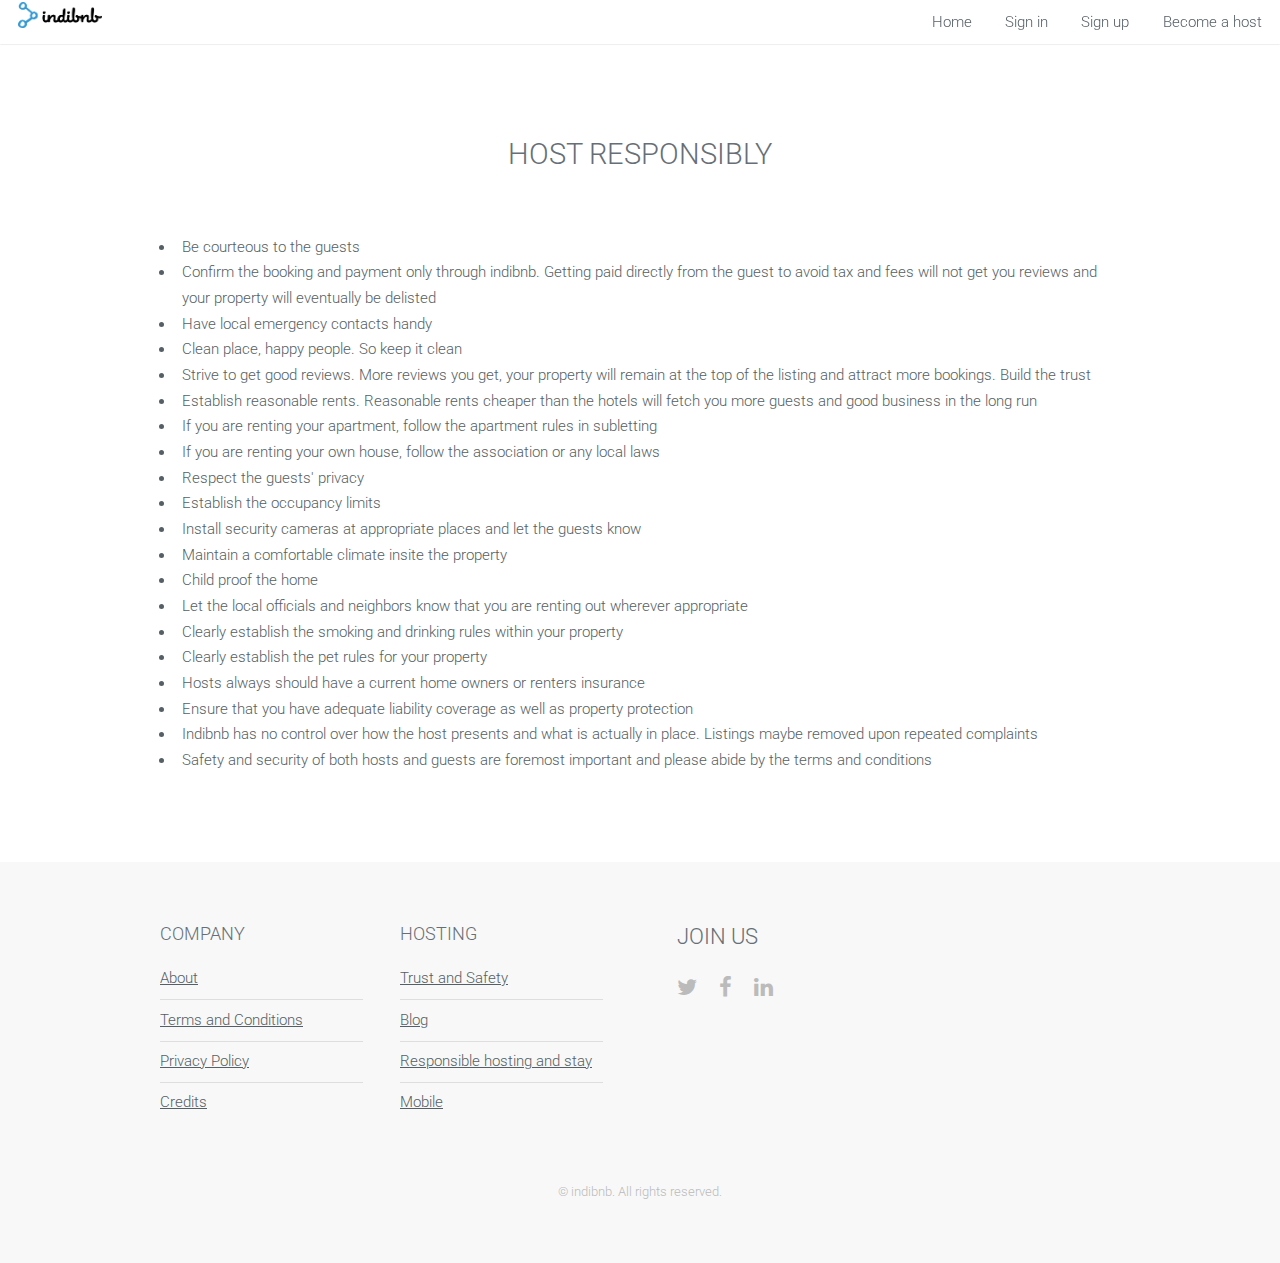
<file: responsible.html>
<!DOCTYPE HTML>

<html>
	<head>
		<title>Become a host</title>
		<meta http-equiv="content-type" content="text/html; charset=utf-8" />
		<meta name="description" content="" />
		<meta name="keywords" content="" />
		<!--[if lte IE 8]><script src="js/html5shiv.js"></script><![endif]-->
		<script src="js/jquery.min.js"></script>
		<script src="js/skel.min.js"></script>
		<script src="js/skel-layers.min.js"></script>
		<script src="js/init.js"></script>
		<noscript>
			<link rel="stylesheet" href="css/skel.css" />
			<link rel="stylesheet" href="css/style.css" />
			<link rel="stylesheet" href="css/style-xlarge.css" />
		</noscript>
	</head>
	<body id="top">

		<!-- Header -->
			<header id="header" class="skel-layers-fixed">
				<!-- <h1><a href="http://www.indibnb.com">indibnb</a></h1> -->
				<h1>
							<a href="http://www.indibnb.com">
							<img src="./images/logo/logo.png" alt="indibnb" width="84" height:inherit left: 1.25em line-height: inherit >
							</a>
				</h1>
				<nav id="nav">
						<ul>
						<li><a href="index.html">Home</a></li>
						<li><a href="https://listings.indibnb.com/en/login">Sign in</a></li>
						<li><a href="https://listings.indibnb.com/en/signup">Sign up</a></li>
						<li><a href="become-a-host.html">Become a host</a></li>
					</ul>
				</nav>
			</header>

		<!-- Main -->
			<section id="main" class="wrapper style1">
				<header class="major">
					<h2>Host Responsibly</h2>
				</header>
				<div class="container">
					<section align="left">						
						<ul>
						<li>Be courteous to the guests</a></li>
						<li>Confirm the booking and payment only through indibnb. Getting paid directly from the guest to avoid tax and fees will not get you reviews and your property will eventually be delisted</li>
						<li>Have local emergency contacts handy</li>
						<li>Clean place, happy people. So keep it clean</li>
						<li>Strive to get good reviews. More reviews you get, your property will remain at the top of the listing and attract more bookings. Build the trust</li>
						<li>Establish reasonable rents. Reasonable rents cheaper than the hotels will fetch you more guests and good business in the long run</li>
						<li>If you are renting your apartment, follow the apartment rules in subletting</li>						
						<li>If you are renting your own house, follow the association or any local laws</li>
						<li>Respect the guests' privacy</li>
						<li>Establish the occupancy limits</li>
						<li>Install security cameras at appropriate places and let the guests know</li>
						<li>Maintain a comfortable climate insite the property</li>						
						<li>Child proof the home</li>
						<li>Let the local officials and neighbors know that you are renting out wherever appropriate</li>
						<li>Clearly establish the smoking and drinking rules within your property</li>
						<li>Clearly establish the pet rules for your property</li>
						<li>Hosts always should have a current home owners or renters insurance</li>						
						<li>Ensure that you have adequate liability coverage as well as property protection</li>
						<li>Indibnb has no control over how the host presents and what is actually in place. Listings maybe removed upon repeated complaints</li>
						<li>Safety and security of both hosts and guests are foremost important and please abide by the terms and conditions</li>
						</ul>
					</section>
				</div>
			</section>

		<!-- Footer -->
			<footer id="footer">
				<div class="container">
					<div class="row double">
						<div class="6u">
							<div class="row collapse-at-2">
								<div class="6u">
									<h3>Company</h3>
									<ul class="alt">
										<li><a href="about.html">About</a></li>
										<li><a href="terms-and-conditions.html">Terms and Conditions</a></li>
										<li><a href="privacy-policy.html">Privacy Policy</a></li>										
										<li><a href="credits.html">Credits</a></li>
									</ul>
								</div>
								<div class="6u">
									<h3>Hosting</h3>
									<ul class="alt">
										<li><a href="trust-safety.html">Trust and Safety</a></li>
										<li><a href="blog.html">Blog</a></li>
										<li><a href="responsible.html">Responsible hosting and stay</a></li>
										<li><a href="mobile.html">Mobile</a></li>
									</ul>
								</div>
							</div>
						</div>
						<div class="6u">
							<h2>Join us</h2>
							<ul class="icons">
								<li><a href="https://twitter.com/indibnb" class="icon fa-twitter"><span class="label">Twitter</span></a></li>
								<li><a href="https://www.facebook.com/indibnb/" class="icon fa-facebook"><span class="label">Facebook</span></a></li>
								<li><a href="https://www.linkedin.com/in/indibnb" class="icon fa-linkedin"><span class="label">LinkedIn</span></a></li>
							</ul>
						</div>
					</div>
					<ul class="copyright">
						<li>&copy; indibnb. All rights reserved.</li>

					</ul>
				</div>
			</footer>

	</body>
</html>
</file>
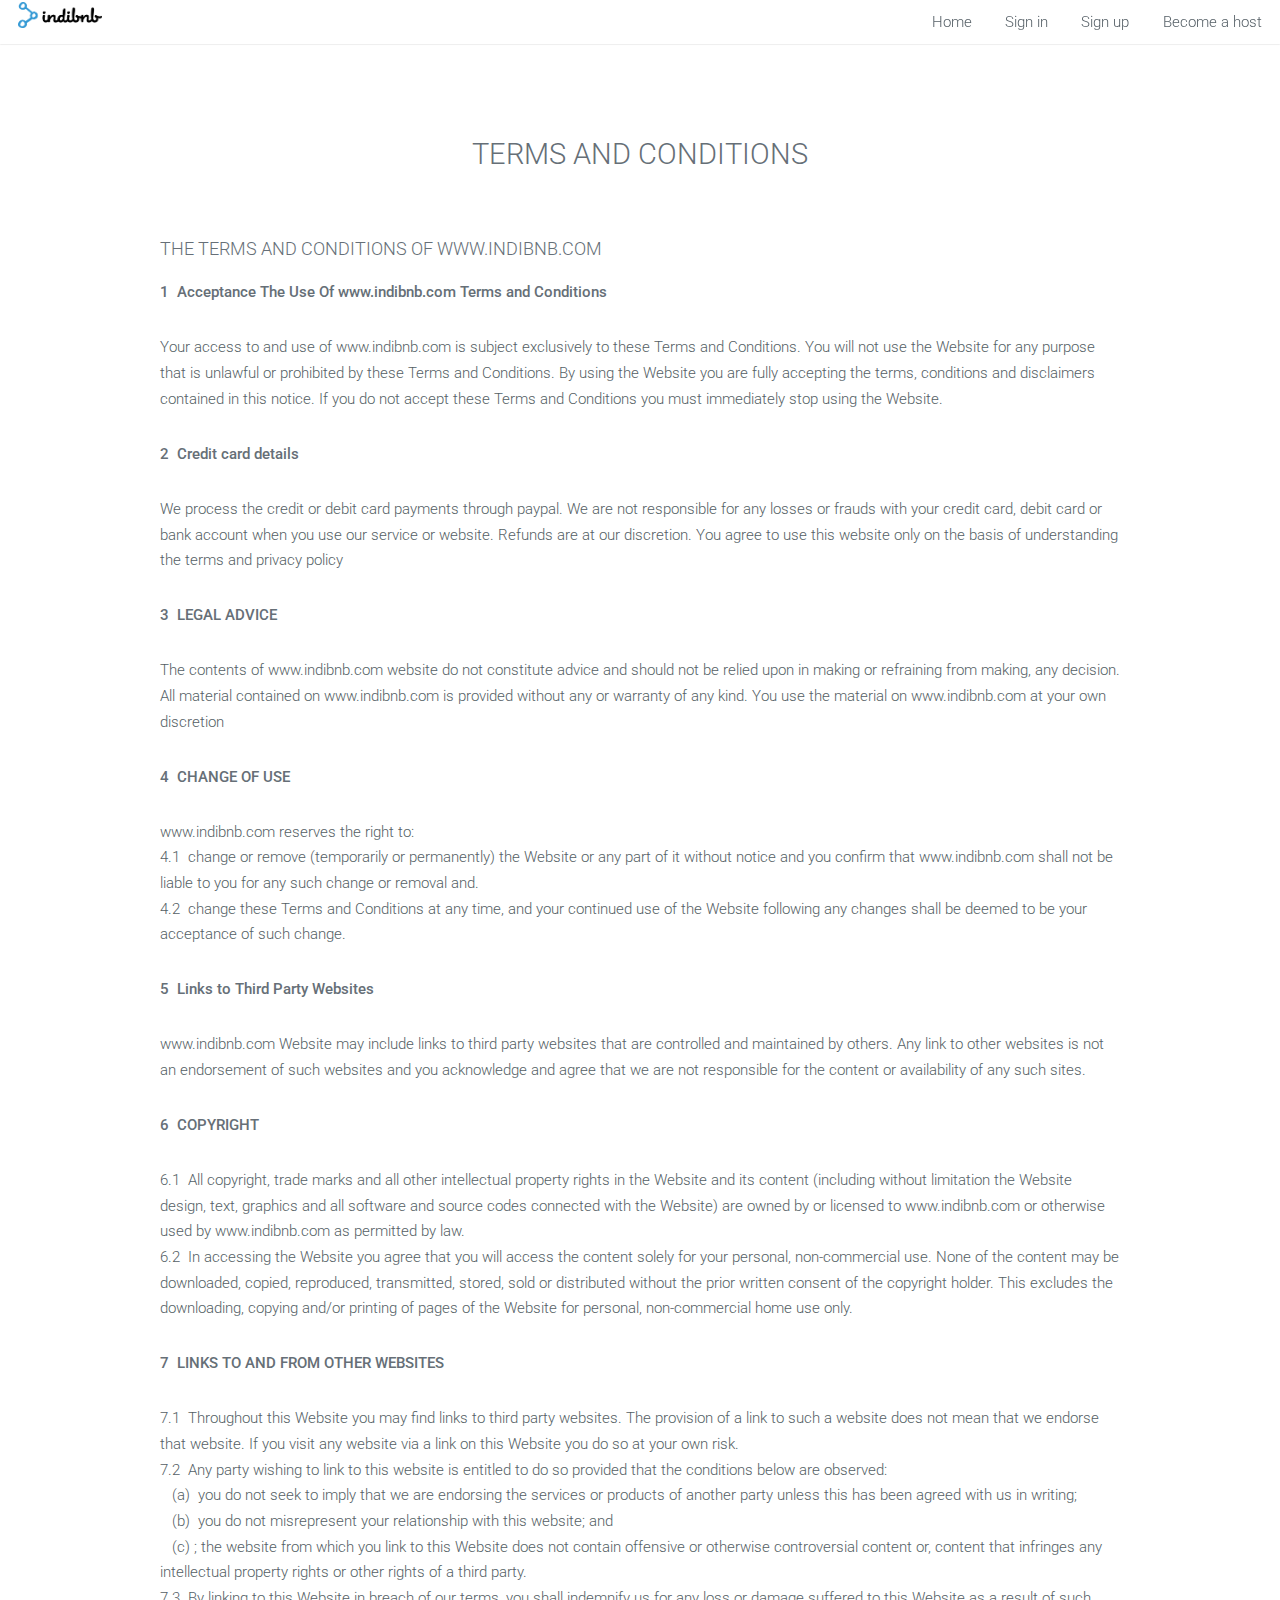
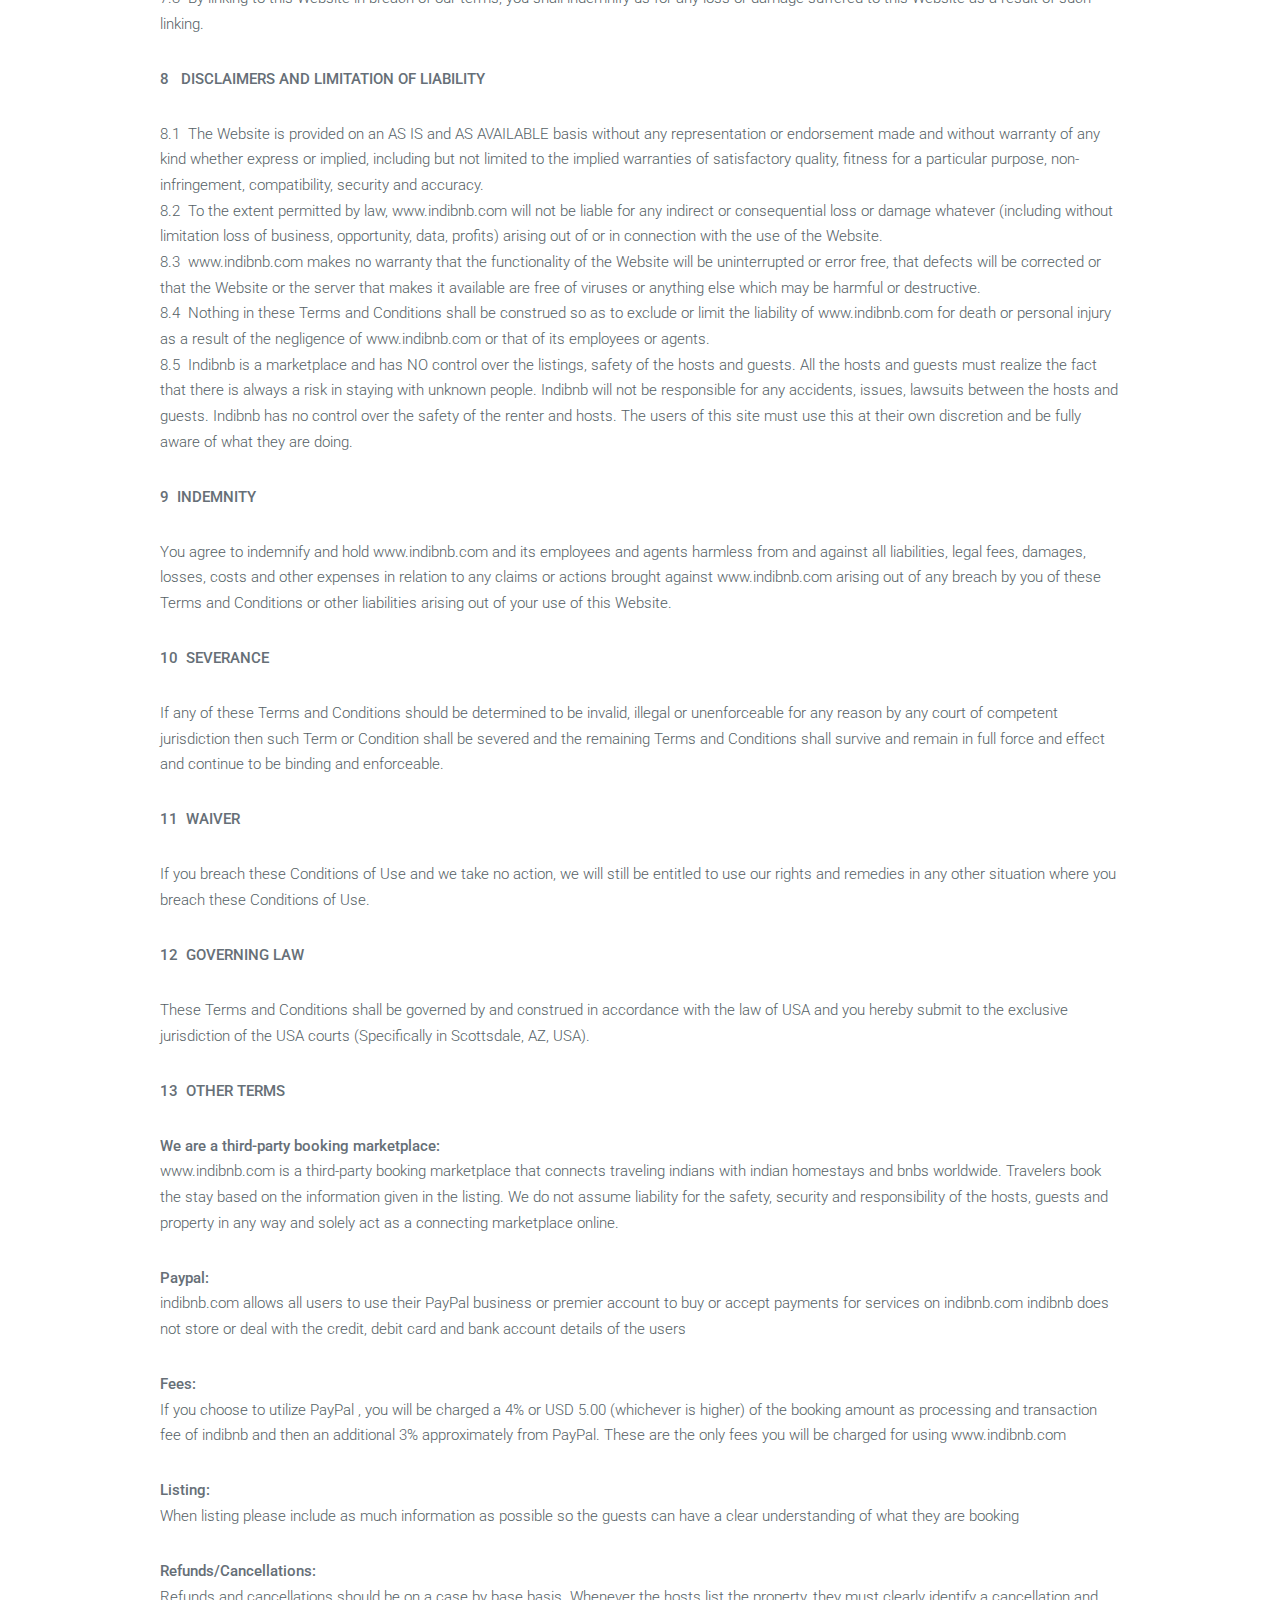
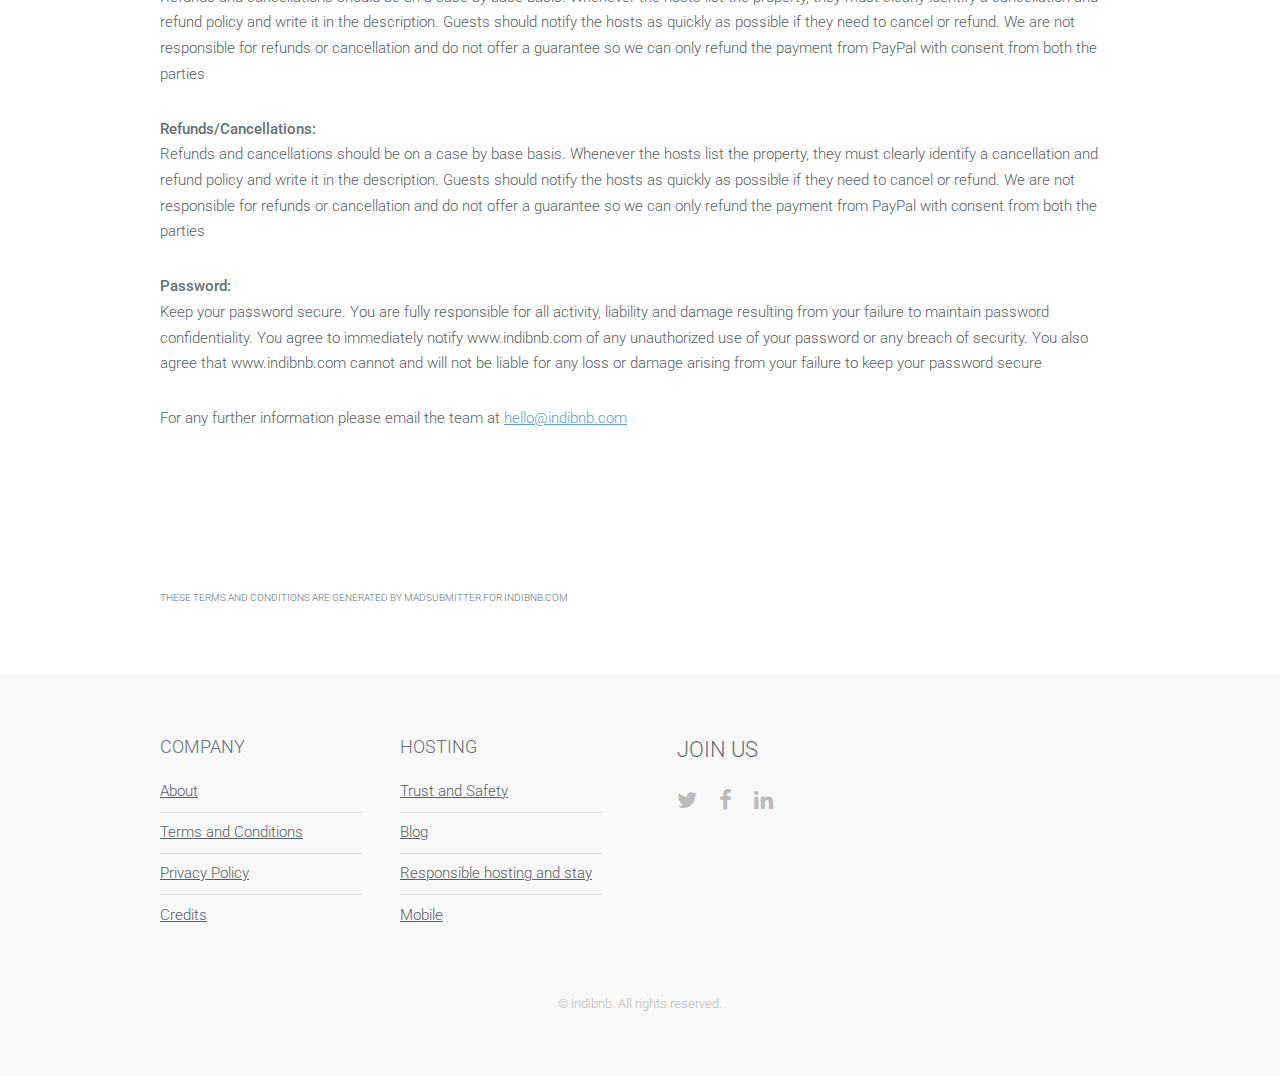
<file: terms-and-conditions.html>
<!DOCTYPE HTML>

<html>
	<head>
		<title>Indibnb Terms and Conditions</title>
		<meta http-equiv="content-type" content="text/html; charset=utf-8" />
		<meta name="description" content="" />
		<meta name="keywords" content="" />
		<!--[if lte IE 8]><script src="js/html5shiv.js"></script><![endif]-->
		<script src="js/jquery.min.js"></script>
		<script src="js/skel.min.js"></script>
		<script src="js/skel-layers.min.js"></script>
		<script src="js/init.js"></script>
		<noscript>
			<link rel="stylesheet" href="css/skel.css" />
			<link rel="stylesheet" href="css/style.css" />
			<link rel="stylesheet" href="css/style-xlarge.css" />
		</noscript>
	</head>
	<body id="top">

		<!-- Header -->
			<header id="header" class="skel-layers-fixed">
				<!-- <h1><a href="http://www.indibnb.com">indibnb</a></h1> -->
				<h1>
							<a href="http://www.indibnb.com">
							<img src="./images/logo/logo.png" alt="indibnb" width="84" height:inherit left: 1.25em line-height: inherit >
							</a>
				</h1>
				<nav id="nav">
						<ul>
						<li><a href="index.html">Home</a></li>
						<li><a href="https://listings.indibnb.com/en/login">Sign in</a></li>
						<li><a href="https://listings.indibnb.com/en/signup">Sign up</a></li>
						<li><a href="become-a-host.html">Become a host</a></li>
					</ul>
				</nav>
			</header>

		<!-- Main -->
			<section id="main" class="wrapper style1">
				<header class="major">
					<h2>Terms and Conditions</h2>
				</header>
				<div class="container">
					<section align="left">						



<h3>THE TERMS AND CONDITIONS OF www.indibnb.com</h3>
<p><b>1 &nbsp;Acceptance The Use Of www.indibnb.com Terms and Conditions</b></p>
<p>Your  access  to  and  use  of  www.indibnb.com is  subject exclusively to these Terms and Conditions. You will not use the Website for any purpose that is unlawful or prohibited by these Terms 

and Conditions. By using  the  Website  you  are  fully  accepting  the  terms,  conditions  and disclaimers contained in this notice. If you do not accept these Terms and Conditions you must 

immediately stop using the Website.</p>

<p><b>2 &nbsp;Credit card details</b></p>
<p>We process the credit or debit card payments through paypal. We are not responsible for any losses or frauds with your credit card, debit card or bank account when you use our service or 

website. Refunds are at our discretion. You agree to use this website only on the basis of understanding the terms and privacy policy</p>

<p><b>3 &nbsp;LEGAL ADVICE</b></p>
<p>The contents of www.indibnb.com website do not constitute advice and should not be relied upon in making or refraining from making, any decision. <br /> All material contained on www.indibnb.com 

is provided without any or warranty of any kind. You use the material on www.indibnb.com at your own discretion</p>

<p><b>4 &nbsp;CHANGE OF USE</b></p>
<p>www.indibnb.com reserves the right to:<br /> 4.1 &nbsp;change or remove (temporarily or permanently) the Website or any part of it without notice and you confirm that www.indibnb.com shall not 

be liable to you for any such change or removal and.<br /> 4.2 &nbsp;change these Terms and Conditions at any time, and your continued use of the Website following any changes shall be deemed to be 

your acceptance of such change.</p>

<p><b>5 &nbsp;Links to Third Party Websites</b></p>
<p>www.indibnb.com Website may include links to third party websites that are controlled and maintained by others. Any link to other websites is not an endorsement of such websites and you 

acknowledge and agree that we are not responsible for the content or availability of any such sites.</p>

<p><b>6 &nbsp;COPYRIGHT</b></p>
<p>6.1 &nbsp;All  copyright,  trade  marks  and  all  other  intellectual  property  rights  in  the Website and its content (including without limitation the Website design, text, graphics and all 

software and source codes connected with the Website) are owned by or   licensed to www.indibnb.com or otherwise used by www.indibnb.com as permitted by law.<br /> 6.2 &nbsp;In accessing the 

Website you agree that you will access the content solely for your personal, non-commercial use. None of the content may be downloaded, copied, reproduced, transmitted, stored, sold or distributed 

without the prior written consent of the copyright holder. This excludes the downloading, copying and/or printing of pages of the Website for personal, non-commercial home use only.</p>

<p><b>7 &nbsp;LINKS TO AND FROM OTHER WEBSITES</b></p>
<p>7.1 &nbsp;Throughout this Website you may find links to third party websites. The provision of a link to such a website does not mean that we endorse that website. If you visit any website via a 

link on this Website you do so at your own risk.<br /> 7.2 &nbsp;Any party wishing to link to this website is entitled to do so provided that the conditions below are observed:<br /> 

&nbsp;&nbsp;&nbsp;(a) &nbsp;you do not seek to imply that we are endorsing the services or products of another party unless this has been agreed with us in writing;<br /> &nbsp;&nbsp;&nbsp;(b) 

&nbsp;you do not misrepresent your relationship with this website; and<br/> &nbsp;&nbsp;&nbsp;(c) ;&nbsp;the website from which you link to this Website does not contain offensive or otherwise  

controversial content or, content that infringes any intellectual property rights or other rights of a third party.<br /> 7.3 &nbsp;By linking to this Website in breach of our terms, you shall 

indemnify us for any loss or damage suffered to this Website as a result of such linking.</p>

<p><b>8 &nbsp; DISCLAIMERS AND LIMITATION OF LIABILITY</b></p>
<p>8.1 &nbsp;The Website is provided on an AS IS and AS AVAILABLE basis without any representation or endorsement made and without warranty of any kind whether express or implied, including but not 

limited to the implied warranties of satisfactory quality, fitness for a particular purpose, non-infringement, compatibility, security and accuracy.<br /> 8.2 &nbsp;To the extent permitted by law, 

www.indibnb.com will not be liable for any indirect or consequential loss or damage whatever (including without limitation loss of business, opportunity, data, profits) arising out of or in 

connection with the use of the Website.<br /> 8.3 &nbsp;www.indibnb.com makes no warranty that the functionality of the Website will be uninterrupted or error free, that defects will be corrected 

or that the Website or the server that makes it available are free of viruses or anything else which may be harmful or destructive.<br /> 8.4 &nbsp;Nothing in these Terms and Conditions shall be 

construed so as to exclude or limit the liability of www.indibnb.com for death or personal injury as a result of the negligence of www.indibnb.com or that of its employees or agents. <br/>

8.5 &nbsp;Indibnb is a marketplace and has NO control over the listings, safety of the hosts and guests. All the hosts and guests must realize the fact that there is always a risk in staying with unknown people. Indibnb will not be responsible for any accidents, issues, lawsuits between the hosts and guests. Indibnb has no control over the safety of the renter and hosts. The users of this site must use this at their own discretion and be fully aware of what they are doing. <br/>
</p>

<p><b>9 &nbsp;INDEMNITY</b></p>
<p>You agree to indemnify and hold www.indibnb.com and its employees and agents harmless from and against all liabilities, legal fees, damages, losses, costs and other expenses in relation to any 

claims or actions brought against www.indibnb.com arising out of any breach by you of these Terms and Conditions or other liabilities arising out of your use of this Website.</p>

<p><b>10 &nbsp;SEVERANCE</b></p>
<p>If any of these Terms and Conditions should be determined to be invalid, illegal or unenforceable for any reason by any court of competent jurisdiction then such Term or Condition shall be 

severed and the remaining Terms and Conditions shall survive and remain in full force and effect and continue to be binding and enforceable.</p>

<p><b>11 &nbsp;WAIVER</b></p>
<p>If you breach these Conditions of Use and we take no action, we will still be entitled to use our rights and remedies in any other situation where you breach these Conditions of Use.</p>

<p><b>12 &nbsp;GOVERNING LAW</b></p>
<p>These Terms and Conditions shall be governed by and construed in accordance with the law of USA and you hereby submit to the exclusive jurisdiction of the USA courts (Specifically in Scottsdale, 

AZ, USA).</p>

<p><b>13 &nbsp;OTHER TERMS</b></p>
<p><b>We are a third-party booking marketplace:</b></br>
www.indibnb.com is a third-party booking marketplace that connects traveling indians with indian homestays and bnbs worldwide. Travelers book the stay based on the information given in the listing. We do not assume liability for the safety, security and responsibility of the hosts, guests and property in any way and solely act as a connecting marketplace online.</p>
<p><b>Paypal:</b></br>
indibnb.com allows all users to use their PayPal business or premier account to buy or accept payments for services on indibnb.com
indibnb does not store or deal with the credit, debit card and bank account details of the users</p>
<p><b>Fees:</b></br>
If you choose to utilize PayPal , you will be charged a 4% or USD 5.00 (whichever is higher) of the booking amount as processing and transaction fee of indibnb and then an additional 3% approximately from PayPal. These are the only fees you will be charged for using www.indibnb.com</p>
<p><b>Listing:</b></br>When listing please include as much information as possible so the guests can have a clear understanding of what they are booking</p>
<p><b>Refunds/Cancellations:</b></br>
Refunds and cancellations should be on a case by base basis. Whenever the hosts list the property, they must clearly identify a cancellation and refund policy and write it in the description. Guests should notify the hosts as quickly as possible if they need to cancel or refund. We are not responsible for refunds or cancellation and do not offer a guarantee so we can only refund the payment from PayPal with consent from both the parties</p>
<p><b>Refunds/Cancellations:</b></br>
Refunds and cancellations should be on a case by base basis. Whenever the hosts list the property, they must clearly identify a cancellation and refund policy and write it in the description. Guests should notify the hosts as quickly as possible if they need to cancel or refund. We are not responsible for refunds or cancellation and do not offer a guarantee so we can only refund the payment from PayPal with consent from both the parties</p>
<p><b>Password:</b></br>
Keep your password secure. You are fully responsible for all activity, liability and damage resulting from your failure to maintain password confidentiality. You agree to immediately notify www.indibnb.com of any unauthorized use of your password or any breach of security. You also agree that www.indibnb.com cannot and will not be liable for any loss or damage arising from your failure to keep your password secure</p>


For any further information please email the team at <a href='mailto:hello@indibnb.com'>hello@indibnb.com</a>
<p></p>
</br></br></br></br></br>
<h6>These Terms and conditions are generated by <a href='http://madsubmitter.com'>MadSubmitter</a> for indibnb.com</h6>
					
					</section>
				</div>
			</section>

		<!-- Footer -->
			<footer id="footer">
				<div class="container">
					<div class="row double">
						<div class="6u">
							<div class="row collapse-at-2">
								<div class="6u">
									<h3>Company</h3>
									<ul class="alt">
										<li><a href="about.html">About</a></li>
										<li><a href="terms-and-conditions.html">Terms and Conditions</a></li>
										<li><a href="privacy-policy.html">Privacy Policy</a></li>										
										<li><a href="credits.html">Credits</a></li>
									</ul>
								</div>
								<div class="6u">
									<h3>Hosting</h3>
									<ul class="alt">
										<li><a href="trust-safety.html">Trust and Safety</a></li>
										<li><a href="blog.html">Blog</a></li>
										<li><a href="responsible.html">Responsible hosting and stay</a></li>
										<li><a href="mobile.html">Mobile</a></li>
									</ul>
								</div>
							</div>
						</div>
						<div class="6u">
							<h2>Join us</h2>
							<ul class="icons">
								<li><a href="https://twitter.com/indibnb" class="icon fa-twitter"><span class="label">Twitter</span></a></li>
								<li><a href="https://www.facebook.com/indibnb/" class="icon fa-facebook"><span class="label">Facebook</span></a></li>
								<li><a href="https://www.linkedin.com/in/indibnb" class="icon fa-linkedin"><span class="label">LinkedIn</span></a></li>
							</ul>
						</div>
					</div>
					<ul class="copyright">
						<li>&copy; indibnb. All rights reserved.</li>

					</ul>
				</div>
			</footer>
	</body>
</html>
</file>
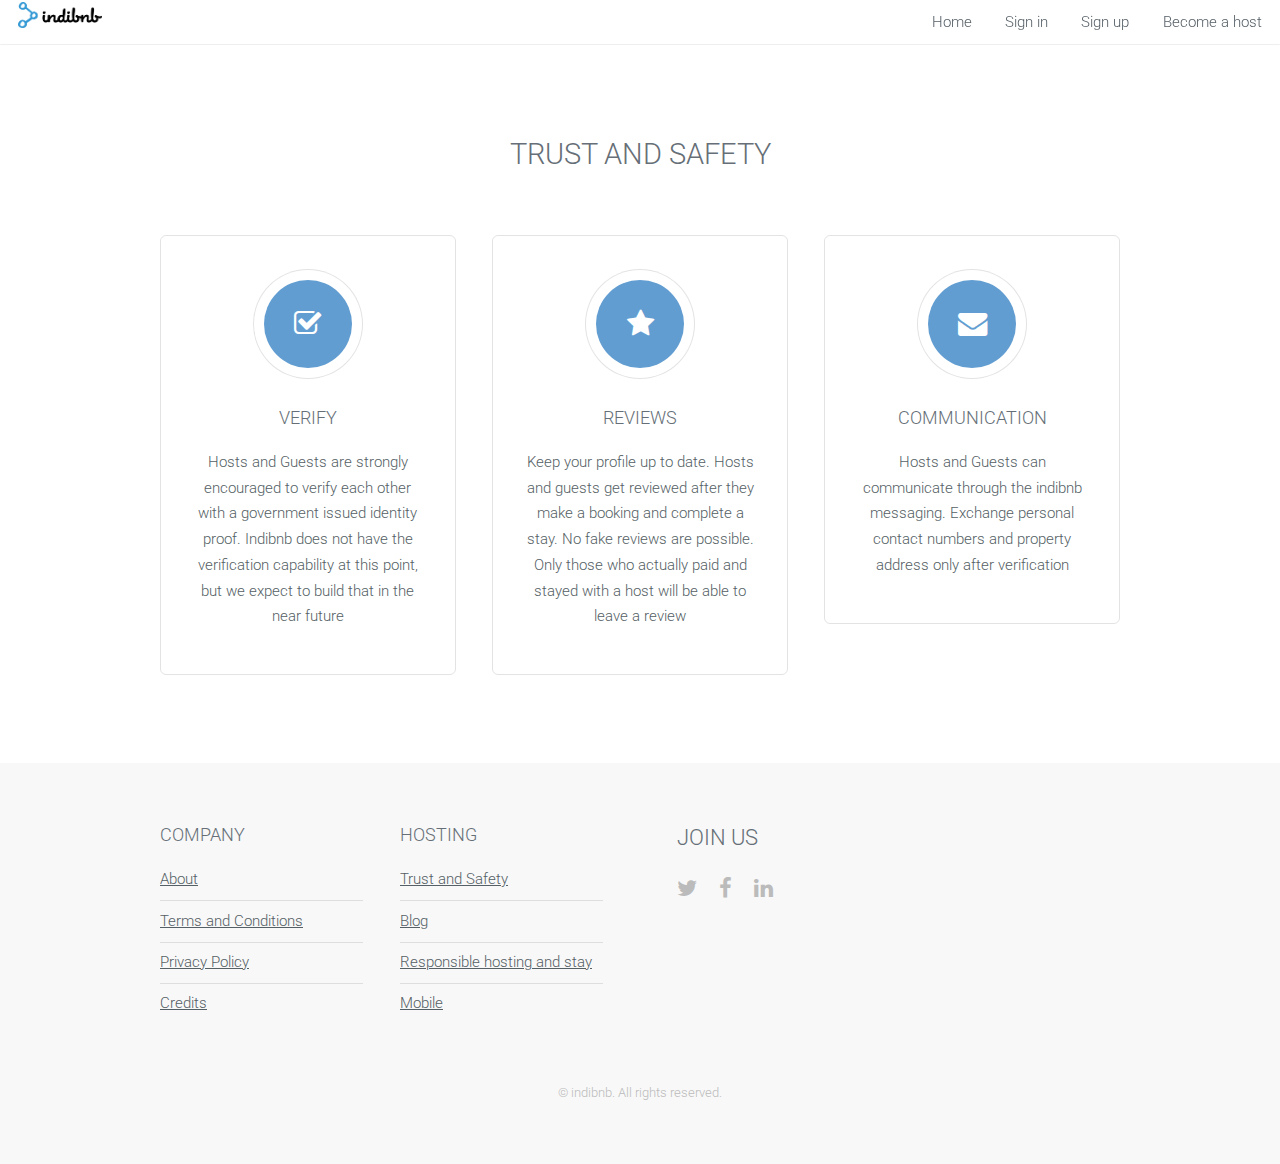
<file: trust-safety.html>
<!DOCTYPE HTML>

<html>
	<head>
		<title>Trust and Safety</title>
		<meta http-equiv="content-type" content="text/html; charset=utf-8" />
		<meta name="description" content="" />
		<meta name="keywords" content="" />
		<!--[if lte IE 8]><script src="js/html5shiv.js"></script><![endif]-->
		<script src="js/jquery.min.js"></script>
		<script src="js/skel.min.js"></script>
		<script src="js/skel-layers.min.js"></script>
		<script src="js/init.js"></script>
		<noscript>
			<link rel="stylesheet" href="css/skel.css" />
			<link rel="stylesheet" href="css/style.css" />
			<link rel="stylesheet" href="css/style-xlarge.css" />
		</noscript>
	</head>
	<body id="top">

		<!-- Header -->
			<header id="header" class="skel-layers-fixed">
				<!-- <h1><a href="http://www.indibnb.com">indibnb</a></h1> -->
				<h1>
							<a href="http://www.indibnb.com">
							<img src="./images/logo/logo.png" alt="indibnb" width="84" height:inherit left: 1.25em line-height: inherit >
							</a>
				</h1>
				<nav id="nav">
						<ul>
						<li><a href="index.html">Home</a></li>
						<li><a href="https://listings.indibnb.com/en/login">Sign in</a></li>
						<li><a href="https://listings.indibnb.com/en/signup">Sign up</a></li>
						<li><a href="become-a-host.html">Become a host</a></li>
					</ul>
				</nav>
			</header>

		<!-- Main -->
			<section id="main" class="wrapper style1">
				<header class="major">
					<h2>Trust and Safety</h2>
				</header>
				<div class="container">
					<div class="row">
						<div class="4u">
							<section class="special box">
								<i class="icon fa-check-square-o major"></i>
								<h3>Verify</h3>
								<p>Hosts and Guests are strongly encouraged to verify each other with a government issued identity proof. Indibnb does not have the verification capability at this point, but we expect to build that in the near future</p>
							</section>
						</div>
						<div class="4u">
							<section class="special box">
								<i class="icon fa-star major"></i>
								<h3>Reviews</h3>
								<p>Keep your profile up to date. Hosts and guests get reviewed after they make a booking and complete a stay. No fake reviews are possible. Only those who actually paid and stayed with a host will be able to leave a review</p>
							</section>
						</div>
						<div class="4u">
							<section class="special box">
								<i class="icon fa-envelope major"></i>
								<h3>Communication</h3>
								<p>Hosts and Guests can communicate through the indibnb messaging. Exchange personal contact numbers and property address only after verification</p>
							</section>
						</div>
					</div>
				</div>
			</section>

		<!-- Footer -->
			<footer id="footer">
				<div class="container">
					<div class="row double">
						<div class="6u">
							<div class="row collapse-at-2">
								<div class="6u">
									<h3>Company</h3>
									<ul class="alt">
										<li><a href="about.html">About</a></li>
										<li><a href="terms-and-conditions.html">Terms and Conditions</a></li>
										<li><a href="privacy-policy.html">Privacy Policy</a></li>										
										<li><a href="credits.html">Credits</a></li>
									</ul>
								</div>
								<div class="6u">
									<h3>Hosting</h3>
									<ul class="alt">
										<li><a href="trust-safety.html">Trust and Safety</a></li>
										<li><a href="blog.html">Blog</a></li>
										<li><a href="responsible.html">Responsible hosting and stay</a></li>
										<li><a href="mobile.html">Mobile</a></li>
									</ul>
								</div>
							</div>
						</div>
						<div class="6u">
							<h2>Join us</h2>
							<ul class="icons">
								<li><a href="https://twitter.com/indibnb" class="icon fa-twitter"><span class="label">Twitter</span></a></li>
								<li><a href="https://www.facebook.com/indibnb/" class="icon fa-facebook"><span class="label">Facebook</span></a></li>
								<li><a href="https://www.linkedin.com/in/indibnb" class="icon fa-linkedin"><span class="label">LinkedIn</span></a></li>
							</ul>
						</div>
					</div>
					<ul class="copyright">
						<li>&copy; indibnb. All rights reserved.</li>

					</ul>
				</div>
			</footer>

	</body>
</html>
</file>
<file: css/style-xlarge.css>
/*
	Ion by TEMPLATED
	templated.co @templatedco
	Released for free under the Creative Commons Attribution 3.0 license (templated.co/license)
*/

/* Basic */

	body, input, select, textarea {
		font-size: 12pt;
	}

/* Banner */

	#banner {
		padding: 9em 0;
	}
</file>
<file: css/skel.css>
/* Resets (http://meyerweb.com/eric/tools/css/reset/ | v2.0 | 20110126 | License: none (public domain)) */

	html,body,div,span,applet,object,iframe,h1,h2,h3,h4,h5,h6,p,blockquote,pre,a,abbr,acronym,address,big,cite,code,del,dfn,em,img,ins,kbd,q,s,samp,small,strike,strong,sub,sup,tt,var,b,u,i,center,dl,dt,dd,ol,ul,li,fieldset,form,label,legend,table,caption,tbody,tfoot,thead,tr,th,td,article,aside,canvas,details,embed,figure,figcaption,footer,header,hgroup,menu,nav,output,ruby,section,summary,time,mark,audio,video{margin:0;padding:0;border:0;font-size:100%;font:inherit;vertical-align:baseline;}article,aside,details,figcaption,figure,footer,header,hgroup,menu,nav,section{display:block;}body{line-height:1;}ol,ul{list-style:none;}blockquote,q{quotes:none;}blockquote:before,blockquote:after,q:before,q:after{content:'';content:none;}table{border-collapse:collapse;border-spacing:0;}body{-webkit-text-size-adjust:none}

/* Box Model */

	*, *:before, *:after {
		-moz-box-sizing: border-box;
		-webkit-box-sizing: border-box;
		box-sizing: border-box;
	}

/* Container */

	body {
		/* min-width: (containers) */
		min-width: 1200px;
	}

	.container {
		margin-left: auto;
		margin-right: auto;
		
		/* width: (containers) */
		width: 1200px;
	}

	/* Modifiers */
	
		.container.small {
			/* width: (containers) * 0.75; */
			width: 900px;
		}

		.container.big {
			width: 100%;

			/* max-width: (containers) * 1.25; */
			max-width: 1500px;

			/* min-width: (containers); */
			min-width: 1200px;
		}

/* Grid */

	.\31 2u { width: 100% }
	.\31 1u { width: 91.6666666667% }
	.\31 0u { width: 83.3333333333% }
	.\39 u { width: 75% }
	.\38 u { width: 66.6666666667% }
	.\37 u { width: 58.3333333333% }
	.\36 u { width: 50% }
	.\35 u { width: 41.6666666667% }
	.\34 u { width: 33.3333333333% }
	.\33 u { width: 25% }
	.\32 u { width: 16.6666666667% }
	.\31 u { width: 8.3333333333% }
	.\-11u { margin-left: 91.6666666667% }
	.\-10u { margin-left: 83.3333333333% }
	.\-9u { margin-left: 75% }
	.\-8u { margin-left: 66.6666666667% }
	.\-7u { margin-left: 58.3333333333% }
	.\-6u { margin-left: 50% }
	.\-5u { margin-left: 41.6666666667% }
	.\-4u { margin-left: 33.3333333333% }
	.\-3u { margin-left: 25% }
	.\-2u { margin-left: 16.6666666667% }
	.\-1u { margin-left: 8.3333333333% }

	/* Rows */

		.row > * {
			float: left;
		}

		.row:after {
			content: '';
			display: block;
			clear: both;
			height: 0;
		}

		.row:first-child > * {
			padding-top: 0 !important;
		}

		.row.uniform > * > :first-child {
			margin-top: 0;
		}

		.row.uniform > * > :last-child {
			margin-bottom: 0;
		}

		/* Normal */

			.row > * {
				/* padding-left: (gutters.vertical) */
				padding-left: 4em;
			}

			.row + .row > * {
				/* padding: (gutters.horizontal) 0 0 (gutters.vertical) */
				padding: 0 0 0 4em;
			}

			.row {
				/* margin-left: -(gutters.vertical) */
				margin-left: -4em;
			}

			.row + .row.uniform > * {
				/* padding: (gutters.vertical) 0 0 (gutters.vertical) */
				padding: 4em 0 0 4em;
			}

		/* Flush */

			.row.flush > * {
				padding-left: 0;
			}

			.row + .row.flush > * {
				padding: 0;
			}

			.row.flush {
				margin-left: 0;
			}

			.row + .row.uniform.flush > * {
				padding: 0;
			}

		/* Quarter */

			.row.quarter > * {
				/* padding-left: (gutters.vertical * 0.25) */
				padding-left: 1em;
			}

			.row + .row.quarter > * {
				/* padding: (gutters.horizontal * 0.25) 0 0 (gutters.vertical * 0.25) */
				padding: 0 0 0 1em;
			}

			.row.quarter {
				/* margin-left: -(gutters.vertical * 0.25) */
				margin-left: -1em;
			}

			.row + .row.uniform.quarter > * {
				/* padding: (gutters.vertical * 0.25) 0 0 (gutters.vertical * 0.25) */
				padding: 1em 0 0 1em;
			}

		/* Half */

			.row.half > * {
				/* padding-left: (gutters.vertical * 0.5) */
				padding-left: 2em;
			}

			.row + .row.half > * {
				/* padding: (gutters.horizontal * 0.5) 0 0 (gutters.vertical * 0.5) */
				padding: 0 0 0 2em;
			}

			.row.half {
				/* margin-left: -(gutters.vertical * 0.5) */
				margin-left: -2em;
			}

			.row + .row.uniform.half > * {
				/* padding: (gutters.vertical * 0.5) 0 0 (gutters.vertical * 0.5) */
				padding: 2em 0 0 2em;
			}

		/* One and (a) Half */

			.row.oneandhalf > * {
				/* padding-left: (gutters.vertical * 1.5) */
				padding-left: 6em;
			}

			.row + .row.oneandhalf > * {
				/* padding: (gutters.horizontal * 1.5) 0 0 (gutters.vertical * 1.5) */
				padding: 0 0 0 6em;
			}

			.row.oneandhalf {
				/* margin-left: -(gutters.vertical * 1.5) */
				margin-left: -6em;
			}

			.row + .row.uniform.oneandhalf > * {
				/* padding: (gutters.vertical * 1.5) 0 0 (gutters.vertical * 1.5) */
				padding: 6em 0 0 6em;
			}

		/* Double */

			.row.double > * {
				/* padding-left: (gutters.vertical * 2) */
				padding-left: 8em;
			}

			.row + .row.double > * {
				/* padding: (gutters.horizontal * 2) 0 0 (gutters.vertical * 2) */
				padding: 0 0 0 8em;
			}

			.row.double {
				/* margin-left: -(gutters.vertical * 2) */
				margin-left: -8em;
			}

			.row + .row.uniform.double > * {
				/* padding: (gutters.vertical * 2) 0 0 (gutters.vertical * 2) */
				padding: 8em 0 0 8em;
			}
</file>
<file: css/style.css>
@charset "UTF-8";
@import url(font-awesome.min.css);
@import url("http://fonts.googleapis.com/css?family=Roboto:500,300");

/*
	Ion by TEMPLATED
	templated.co @templatedco
	Released for free under the Creative Commons Attribution 3.0 license (templated.co/license)
*/

/* Basic */

	body {
		background: #fff;
	}

	body, input, select, textarea {
		color: #555f66;
		font-family: "Roboto", Helvetica, sans-serif;
		font-size: 14pt;
		font-weight: 300;
		line-height: 1.75em;
	}

	a {
		color: #629DD1;
		text-decoration: underline;
	}

		a:hover {
			text-decoration: none;
		}

	strong, b {
		color: #666f77;
		font-weight: 500;
	}

	em, i {
		font-style: italic;
	}

	p {
		margin: 0 0 2em 0;
	}

	h1, h2, h3, h4, h5, h6 {
		color: #666f77;
		font-weight: 300;
		line-height: 1em;
		margin: 0 0 1em 0;
		text-transform: uppercase;
		/*letter-spacing: 0.125em;*/
	}

		h1 a, h2 a, h3 a, h4 a, h5 a, h6 a {
			color: inherit;
			text-decoration: none;
		}

	h2 {
		font-size: 1.5em;
		line-height: 1.5em;
	}

	h3 {
		font-size: 1.25em;
		line-height: 1.5em;
	}

	h4 {
		font-size: 1em;
		line-height: 1.5em;
	}

	h5 {
		font-size: 0.9em;
		line-height: 1.5em;
	}

	h6 {
		font-size: 0.7em;
		line-height: 1.5em;
	}

	sub {
		font-size: 0.8em;
		position: relative;
		top: 0.5em;
	}

	sup {
		font-size: 0.8em;
		position: relative;
		top: -0.5em;
	}

	hr {
		border: 0;
		border-bottom: solid 1px rgba(144, 144, 144, 0.25);
		margin: 3em 0;
	}

		hr.major {
			margin: 2em 0 5em 0;
		}

	blockquote {
		border-left: solid 4px rgba(144, 144, 144, 0.25);
		font-style: italic;
		margin: 0 0 2em 0;
		padding: 0.5em 0 0.5em 2em;
	}

	code {
		background: rgba(144, 144, 144, 0.075);
		border-radius: 6px;
		border: solid 1px rgba(144, 144, 144, 0.25);
		font-family: "Courier New", monospace;
		font-size: 0.9em;
		margin: 0 0.25em;
		padding: 0.25em 0.65em;
	}

	pre {
		-webkit-overflow-scrolling: touch;
		font-family: "Courier New", monospace;
		font-size: 0.9em;
		margin: 0 0 2em 0;
		overflow-x: auto;
	}

		pre code {
			display: block;
			line-height: 1.75em;
			padding: 1em 1.5em;
		}

	.align-left {
		text-align: left;
	}

	.align-center {
		text-align: center;
	}

	.align-right {
		text-align: right;
	}

/* Section/Article */

	section.special, article.special {
		text-align: center;
	}

	header p {
		color: #bbb;
		position: relative;
		margin: 0 0 1.5em 0;
	}

	header h2 + p {
		font-size: 1.25em;
		margin-top: -1em;
		line-height: 1.5em;
	}

	header h3 + p {
		font-size: 1.1em;
		margin-top: -0.85em;
		line-height: 1.5em;
	}

	header h4 + p,
	header h5 + p,
	header h6 + p {
		font-size: 0.9em;
		margin-top: -0.75em;
		line-height: 1.5em;
	}

	header.major {
		text-align: center;
		margin: 0 0 4em 0;
	}

		header.major h2 {
			font-size: 2em;
		}

		header.major h2 + p {
			font-size: 1.5em;
			margin: -1em 0 2em 0;
		}

/* Form */

	form {
		margin: 0 0 2em 0;
	}

	label {
		color: #666f77;
		display: block;
		font-size: 0.9em;
		font-weight: 500;
		margin: 0 0 1em 0;
	}

	input[type="text"],
	input[type="password"],
	input[type="email"],
	select,
	textarea {
		-moz-appearance: none;
		-webkit-appearance: none;
		-o-appearance: none;
		-ms-appearance: none;
		appearance: none;
		/* background: rgba(144, 144, 144, 0.075); */
		border-radius: 6px;
		border: none;
		border: solid 1px rgba(144, 144, 144, 0.25);
		color: inherit;
		display: inline-block;
		outline: 0;
		padding: 0 1em;
		text-decoration: none;
		/* width: 100%; */
		width: 30%;
		vertical-align: middle;
		position: relative;	 
			font-size: 1.14em;
			height: 2.65em;
			line-height: 2.65em;	

	}

		input[type="text"]:invalid,
		input[type="password"]:invalid,
		input[type="email"]:invalid,
		select:invalid,
		textarea:invalid {
			box-shadow: none;
		}

		input[type="text"]:focus,
		input[type="password"]:focus,
		input[type="email"]:focus,
		select:focus,
		textarea:focus {
			border-color: #629DD1;
			box-shadow: 0 0 0 1px #629DD1;
		}

	.select-wrapper {
		text-decoration: none;
		display: block;
		position: relative;
	}

		.select-wrapper:before {
			content: "";
			-moz-osx-font-smoothing: grayscale;
			-webkit-font-smoothing: antialiased;
			font-family: FontAwesome;
			font-style: normal;
			font-weight: normal;
			text-transform: none !important;
		}

		.select-wrapper:before {
			color: rgba(144, 144, 144, 0.25);
			display: block;
			height: 2.75em;
			line-height: 2.75em;
			pointer-events: none;
			position: absolute;
			right: 0;
			text-align: center;
			top: 0;
			width: 2.75em;
		}

		.select-wrapper select::-ms-expand {
			display: none;
		}

	input[type="text"],
	input[type="password"],
	input[type="email"],
	select {
		height: 2.75em;
	}

	textarea {
		padding: 0.75em 1em;
	}

	input[type="checkbox"],
	input[type="radio"] {
		-moz-appearance: none;
		-webkit-appearance: none;
		-o-appearance: none;
		-ms-appearance: none;
		appearance: none;
		display: block;
		float: left;
		margin-right: -2em;
		opacity: 0;
		width: 1em;
		z-index: -1;
	}

		input[type="checkbox"] + label,
		input[type="radio"] + label {
			text-decoration: none;
			color: #555f66;
			cursor: pointer;
			display: inline-block;
			font-size: 1em;
			font-weight: 300;
			padding-left: 2.4em;
			padding-right: 0.75em;
			position: relative;
		}

			input[type="checkbox"] + label:before,
			input[type="radio"] + label:before {
				-moz-osx-font-smoothing: grayscale;
				-webkit-font-smoothing: antialiased;
				font-family: FontAwesome;
				font-style: normal;
				font-weight: normal;
				text-transform: none !important;
			}

			input[type="checkbox"] + label:before,
			input[type="radio"] + label:before {
				background: rgba(144, 144, 144, 0.075);
				border-radius: 6px;
				border: solid 1px rgba(144, 144, 144, 0.25);
				content: '';
				display: inline-block;
				height: 1.65em;
				left: 0;
				line-height: 1.58125em;
				position: absolute;
				text-align: center;
				top: 0;
				width: 1.65em;
			}

		input[type="checkbox"]:checked + label:before,
		input[type="radio"]:checked + label:before {
			background: #192024;
			border-color: #192024;
			color: #ffffff;
			content: '\f00c';
		}

		input[type="checkbox"]:focus + label:before,
		input[type="radio"]:focus + label:before {
			border-color: #629DD1;
			box-shadow: 0 0 0 1px #629DD1;
		}

	input[type="checkbox"] + label:before {
		border-radius: 6px;
	}

	input[type="radio"] + label:before {
		border-radius: 100%;
	}

	::-webkit-input-placeholder {
		color: #bbb !important;
		opacity: 1.0;
	}

	:-moz-placeholder {
		color: #bbb !important;
		opacity: 1.0;
	}

	::-moz-placeholder {
		color: #bbb !important;
		opacity: 1.0;
	}

	:-ms-input-placeholder {
		color: #bbb !important;
		opacity: 1.0;
	}

	.formerize-placeholder {
		color: #bbb !important;
		opacity: 1.0;
	}

/* Box */

	.box {
		border-radius: 6px;
		border: solid 1px rgba(144, 144, 144, 0.25);
		margin-bottom: 2em;
		padding: 3em 2em;
	}

		.box > :last-child,
		.box > :last-child > :last-child,
		.box > :last-child > :last-child > :last-child {
			margin-bottom: 0;
		}

		.box.alt {
			border: 0;
			border-radius: 0;
			padding: 0;
		}

/* Icon */

	.icon {
		text-decoration: none;
		border-bottom: none;
		position: relative;
	}

		.icon:before {
			-moz-osx-font-smoothing: grayscale;
			-webkit-font-smoothing: antialiased;
			font-family: FontAwesome;
			font-style: normal;
			font-weight: normal;
			text-transform: none !important;
		}

		.icon > .label {
			display: none;
		}

		.icon.major {
			display: inline-block;
			margin: 0 0 1.25em 0;
			color: #ffffff;
			background: #629DD1;
			width: 3em;
			height: 3em;
			font-size: 2em;
			text-align: center;
			line-height: 3em;
			border-radius: 100%;
			box-shadow: 0 0 0 10px #fff, 0 0 0 11px rgba(144, 144, 144, 0.25);
		}

/* Image */

	.image {
		border-radius: 6px;
		border: 0;
		display: inline-block;
		position: relative;
	}

		.image img {
			border-radius: 6px;
			display: block;
		}

		.image.left {
			float: left;
			padding: 0 1.5em 1em 0;
			top: 0.25em;
		}

		.image.right {
			float: right;
			padding: 0 0 1em 1.5em;
			top: 0.25em;
		}

		.image.fit {
			display: block;
			margin: 0 0 2em 0;
			width: 100%;
		}

			.image.fit img {
				display: block;
				width: 100%;
			}

		.image. small {
			display: block;
			width: 50%;
			
		}			

/* List */

	ol {
		list-style: decimal;
		margin: 0 0 2em 0;
		padding-left: 1.25em;
	}

		ol li {
			padding-left: 0.25em;
		}

	ul {
		list-style: disc;
		margin: 0 0 2em 0;
		padding-left: 1em;
	}

		ul li {
			padding-left: 0.5em;
		}

		ul.alt {
			list-style: none;
			padding-left: 0;
		}

			ul.alt li {
				border-top: solid 1px rgba(144, 144, 144, 0.25);
				padding: 0.5em 0;
			}

				ul.alt li:first-child {
					border-top: 0;
					padding-top: 0;
				}

		ul.icons {
			cursor: default;
			list-style: none;
			padding-left: 0;
		}

			ul.icons li {
				display: inline-block;
				padding: 0 1.25em 0 0;
			}

				ul.icons li:last-child {
					padding-right: 0;
				}

				ul.icons li .icon:before {
					font-size: 1.5em;
				}

		ul.actions {
			cursor: default;
			list-style: none;
			padding-left: 0;
		}

			ul.actions li {
				display: inline-block;
				padding: 0 1em 0 0;
				vertical-align: middle;
			}

				ul.actions li:last-child {
					padding-right: 0;
				}

			ul.actions.small li {
				padding: 0 0.5em 0 0;
			}

			ul.actions.vertical li {
				display: block;
				padding: 1em 0 0 0;
			}

				ul.actions.vertical li:first-child {
					padding-top: 0;
				}

				ul.actions.vertical li > * {
					margin-bottom: 0;
				}

			ul.actions.vertical.small li {
				padding: 0.5em 0 0 0;
			}

				ul.actions.vertical.small li:first-child {
					padding-top: 0;
				}

			ul.actions.fit {
				display: table;
				margin-left: -1em;
				padding: 0;
				table-layout: fixed;
				width: calc(100% + 1em);
			}

				ul.actions.fit li {
					display: table-cell;
					padding: 0 0 0 1em;
				}

					ul.actions.fit li > * {
						margin-bottom: 0;
					}

				ul.actions.fit.small {
					margin-left: -0.5em;
					width: calc(100% + 0.5em);
				}

					ul.actions.fit.small li {
						padding: 0 0 0 0.5em;
					}

	dl {
		margin: 0 0 2em 0;
	}

/* Table */

	.table-wrapper {
		-webkit-overflow-scrolling: touch;
		overflow-x: auto;
	}

	table {
		margin: 0 0 2em 0;
		width: 100%;
	}

		table tbody tr {
			border: solid 1px rgba(144, 144, 144, 0.25);
			border-left: 0;
			border-right: 0;
		}

			table tbody tr:nth-child(2n + 1) {
				background-color: rgba(144, 144, 144, 0.075);
			}

		table td {
			padding: 0.75em 0.75em;
		}

		table th {
			color: #666f77;
			font-size: 0.9em;
			font-weight: 500;
			padding: 0 0.75em 0.75em 0.75em;
			text-align: left;
		}

		table thead {
			border-bottom: solid 2px rgba(144, 144, 144, 0.25);
		}

		table tfoot {
			border-top: solid 2px rgba(144, 144, 144, 0.25);
		}

		table.alt {
			border-collapse: separate;
		}

			table.alt tbody tr td {
				border: solid 1px rgba(144, 144, 144, 0.25);
				border-left-width: 0;
				border-top-width: 0;
			}

				table.alt tbody tr td:first-child {
					border-left-width: 1px;
				}

			table.alt tbody tr:first-child td {
				border-top-width: 1px;
			}

			table.alt thead {
				border-bottom: 0;
			}

			table.alt tfoot {
				border-top: 0;
			}

/* Button */

	input[type="submit"],
	input[type="reset"],
	input[type="button"],
	.button {
		-moz-appearance: none;
		-webkit-appearance: none;
		-o-appearance: none;
		-ms-appearance: none;
		appearance: none;
		-moz-transition: background-color 0.2s ease-in-out, color 0.2s ease-in-out;
		-webkit-transition: background-color 0.2s ease-in-out, color 0.2s ease-in-out;
		-o-transition: background-color 0.2s ease-in-out, color 0.2s ease-in-out;
		-ms-transition: background-color 0.2s ease-in-out, color 0.2s ease-in-out;
		transition: background-color 0.2s ease-in-out, color 0.2s ease-in-out;
		background-color: #192024;
		border-radius: 6px;
		border: 0;
		color: #ffffff !important;
		cursor: pointer;
		display: inline-block;
		font-weight: 300;
		text-transform: uppercase;
		letter-spacing: 0.125em;
		font-size: 0.9em;
		height: 2.85em;
		line-height: 2.85em;
		padding: 0 1.75em;
		text-align: center;
		text-decoration: none;
		white-space: nowrap;
		text-indent: 0.25em;
	}

		input[type="submit"]:hover,
		input[type="reset"]:hover,
		input[type="button"]:hover,
		.button:hover {
			background-color: #232d33;
		}

		input[type="submit"]:active,
		input[type="reset"]:active,
		input[type="button"]:active,
		.button:active {
			background-color: #0f1315;
		}

		input[type="submit"].icon,
		input[type="reset"].icon,
		input[type="button"].icon,
		.button.icon {
			padding-left: 1.35em;
		}

			input[type="submit"].icon:before,
			input[type="reset"].icon:before,
			input[type="button"].icon:before,
			.button.icon:before {
				margin-right: 0.5em;
			}

		input[type="submit"].fit,
		input[type="reset"].fit,
		input[type="button"].fit,
		.button.fit {
			display: block;
			margin: 0 0 1em 0;
			width: 100%;
		}

		input[type="submit"].small,
		input[type="reset"].small,
		input[type="button"].small,
		.button.small {
			font-size: 0.7em;
		}

		input[type="submit"].big,
		input[type="reset"].big,
		input[type="button"].big,
		.button.big {
			font-size: 1.2em;
			height: 2.65em;
			line-height: 2.65em;
			vertical-align: middle;
		}

		input[type="submit"].alt,
		input[type="reset"].alt,
		input[type="button"].alt,
		.button.alt {
			background-color: transparent;
			box-shadow: inset 0 0 0 1px rgba(144, 144, 144, 0.25);
			color: #666f77 !important;
		}

			input[type="submit"].alt:hover,
			input[type="reset"].alt:hover,
			input[type="button"].alt:hover,
			.button.alt:hover {
				background-color: rgba(144, 144, 144, 0.075);
			}

			input[type="submit"].alt:active,
			input[type="reset"].alt:active,
			input[type="button"].alt:active,
			.button.alt:active {
				background-color: rgba(144, 144, 144, 0.2);
			}

			input[type="submit"].alt.icon:before,
			input[type="reset"].alt.icon:before,
			input[type="button"].alt.icon:before,
			.button.alt.icon:before {
				color: #bbb;
			}

		input[type="submit"].special,
		input[type="reset"].special,
		input[type="button"].special,
		.button.special {
			background-color: #629DD1;
			color: #ffffff !important;
		}

			input[type="submit"].special:hover,
			input[type="reset"].special:hover,
			input[type="button"].special:hover,
			.button.special:hover {
				background-color: #76a9d7;
			}

			input[type="submit"].special:active,
			input[type="reset"].special:active,
			input[type="button"].special:active,
			.button.special:active {
				background-color: #4e91cb;
			}

		input[type="submit"].disabled, input[type="submit"]:disabled,
		input[type="reset"].disabled,
		input[type="reset"]:disabled,
		input[type="button"].disabled,
		input[type="button"]:disabled,
		.button.disabled,
		.button:disabled {
			background-color: #555f66 !important;
			box-shadow: inset 0 -0.15em 0 0 rgba(0, 0, 0, 0.15);
			color: #fff !important;
			cursor: default;
			opacity: 0.25;
		}

/* Wrapper */

	.wrapper {
		padding: 6em 0 4em 0;
	}

		.wrapper.style1 {
			background: #fff;
			color: #555f66;
		}

		.wrapper.style2 {
			background: #192024;
			color: #c5c7c8;
		}

			.wrapper.style2 h2, .wrapper.style2 h3, .wrapper.style2 h4, .wrapper.style2 h5, .wrapper.style2 h6 {
				color: #ffffff;
			}

			.wrapper.style2 header p {
				color: #a3a5a7;
			}

			.wrapper.style2 .button.alt {
				box-shadow: inset 0 0 0 1px rgba(144, 144, 144, 0.75);
				color: #ffffff !important;
			}

				.wrapper.style2 .button.alt:hover {
					background-color: rgba(144, 144, 144, 0.275);
				}

				.wrapper.style2 .button.alt:active {
					background-color: rgba(144, 144, 144, 0.4);
				}

				.wrapper.style2 .button.alt.icon:before {
					color: #a3a5a7;
				}

/* Header */

	#skel-layers-wrapper {
		padding-top: 3em;
	}

	#header {
		background: #fff;
		color: #555f66;
		cursor: default;
		height: 3em;
		left: 0;
		line-height: 3em;
		position: fixed;
		top: 0;
		width: 100%;
		z-index: 10000;
		box-shadow: 0 0 0.1em 0 rgba(0, 0, 0, 0.25);
	}

		#header h1 {
			color: #666f77;
			font-weight: 500;
			height: inherit;
			left: 1.25em;
			line-height: inherit;
			margin: 0;
			padding: 0;
			position: absolute;
			top: 0;
		}

			#header h1 a {
				font-size: 1.25em;
			}

		#header nav {
			height: inherit;
			line-height: inherit;
			position: absolute;
			right: 1.25em;
			top: 0;
			vertical-align: middle;
		}

			#header nav > ul {
				list-style: none;
				margin: 0;
				padding-left: 0;
			}

				#header nav > ul > li {
					border-radius: 6px;
					display: inline-block;
					margin-left: 2em;
					padding-left: 0;
				}

					#header nav > ul > li a {
						-moz-transition: color 0.2s ease-in-out;
						-webkit-transition: color 0.2s ease-in-out;
						-o-transition: color 0.2s ease-in-out;
						-ms-transition: color 0.2s ease-in-out;
						transition: color 0.2s ease-in-out;
						color: #555f66;
						display: inline-block;
						text-decoration: none;
					}

						#header nav > ul > li a:hover {
							color: #629DD1;
						}

					#header nav > ul > li:first-child {
						margin-left: 0;
					}

					#header nav > ul > li .button {
						height: 2.25em;
						line-height: 2.25em;
						margin-bottom: 0;
						padding: 0 1em;
						position: relative;
						top: -0.075em;
						vertical-align: middle;
					}

		#header .container {
			position: relative;
		}

			#header .container h1 {
				left: 0;
			}

			#header .container nav {
				right: 0;
			}

/* Banner */

	#banner {
		background-color: #666666;
		background-image: url("../images/banner1.jpg"); 
		background-size: cover;
		background-position: center center;
		background-repeat: no-repeat;
		color: #d8d8d8;
		padding: 14em 0;
		text-align: center;
		position: relative;
	}

		#banner:before {
			content: '';
			position: absolute;
			left: 0;
			top: 0;
			width: 100%;
			height: 100%;
			background: rgba(64, 72, 80, 0.25);
		}

		#banner .inner {
			position: relative;
			z-index: 1;
		}

			#banner .inner :last-child {
				margin-bottom: 0;
			}

		#banner h2, #banner h3, #banner h4, #banner h5, #banner h6 {
			color: #ffffff;
			font-weight: 800;
		}

		#banner .button.alt {
			box-shadow: inset 0 0 0 1px rgba(144, 144, 144, 0.75);
			color: #ffffff !important;
		}

			#banner .button.alt:hover {
				background-color: rgba(144, 144, 144, 0.275);
			}

			#banner .button.alt:active {
				background-color: rgba(144, 144, 144, 0.4);
			}

			#banner .button.alt.icon:before {
				color: #c1c1c1;
			}

		#banner .button {
			min-width: 12em;
		}

		#banner h2 {
			font-size: 3.5em;
			line-height: 1em;
			margin: 0 0 0.5em 0;
			padding: 0;
		}

		#banner p {
			font-size: 1.5em;
			margin-bottom: 2em;
		}

			#banner p a {
				color: #ffffff;
				text-decoration: none;
			}

/* Footer */

	#footer {
		background: #f8f8f8;
		padding: 4em 0 6em 0;
	}

		#footer a {
			color: inherit;
		}

		#footer .copyright {
			color: #bbb;
			font-size: 0.9em;
			margin: 2em 0 0 0;
			padding: 0;
			text-align: center;
		}

			#footer .copyright li {
				border-left: solid 1px rgba(144, 144, 144, 0.25);
				display: inline-block;
				list-style: none;
				margin-left: 1.5em;
				padding-left: 1.5em;
			}

				#footer .copyright li:first-child {
					border-left: 0;
					margin-left: 0;
					padding-left: 0;
				}

		#footer .icons a {
			color: #bbb;
		}

	/* bgvid */

	#bgvid1 {
		background-color: #666666;
		background: url("../images/poster.jpg") no-repeat;
		background-size: cover;
		background-position: center center;
		background-repeat: no-repeat;
		color: #d8d8d8;
		text-align: center;
		position: relative;
	}

#bgvid { 
    position: relative;
    top: 50%;
    left: 50%;
    width: 100%;
    height: 100%;
    z-index: -100;
    -webkit-transform: translateX(-50%) translateY(-50%);
    transform: translateX(-50%) translateY(-50%);
    background: url(../images/banner1.jpg) no-repeat;
    background-size: cover;
}

#largetext {
    border: 1px solid #a1a1a1;
    padding: 5px 80px; 
    background: white;
    width: inherit;
    height: inherit;
    border-radius: 5px;
}
</file>
